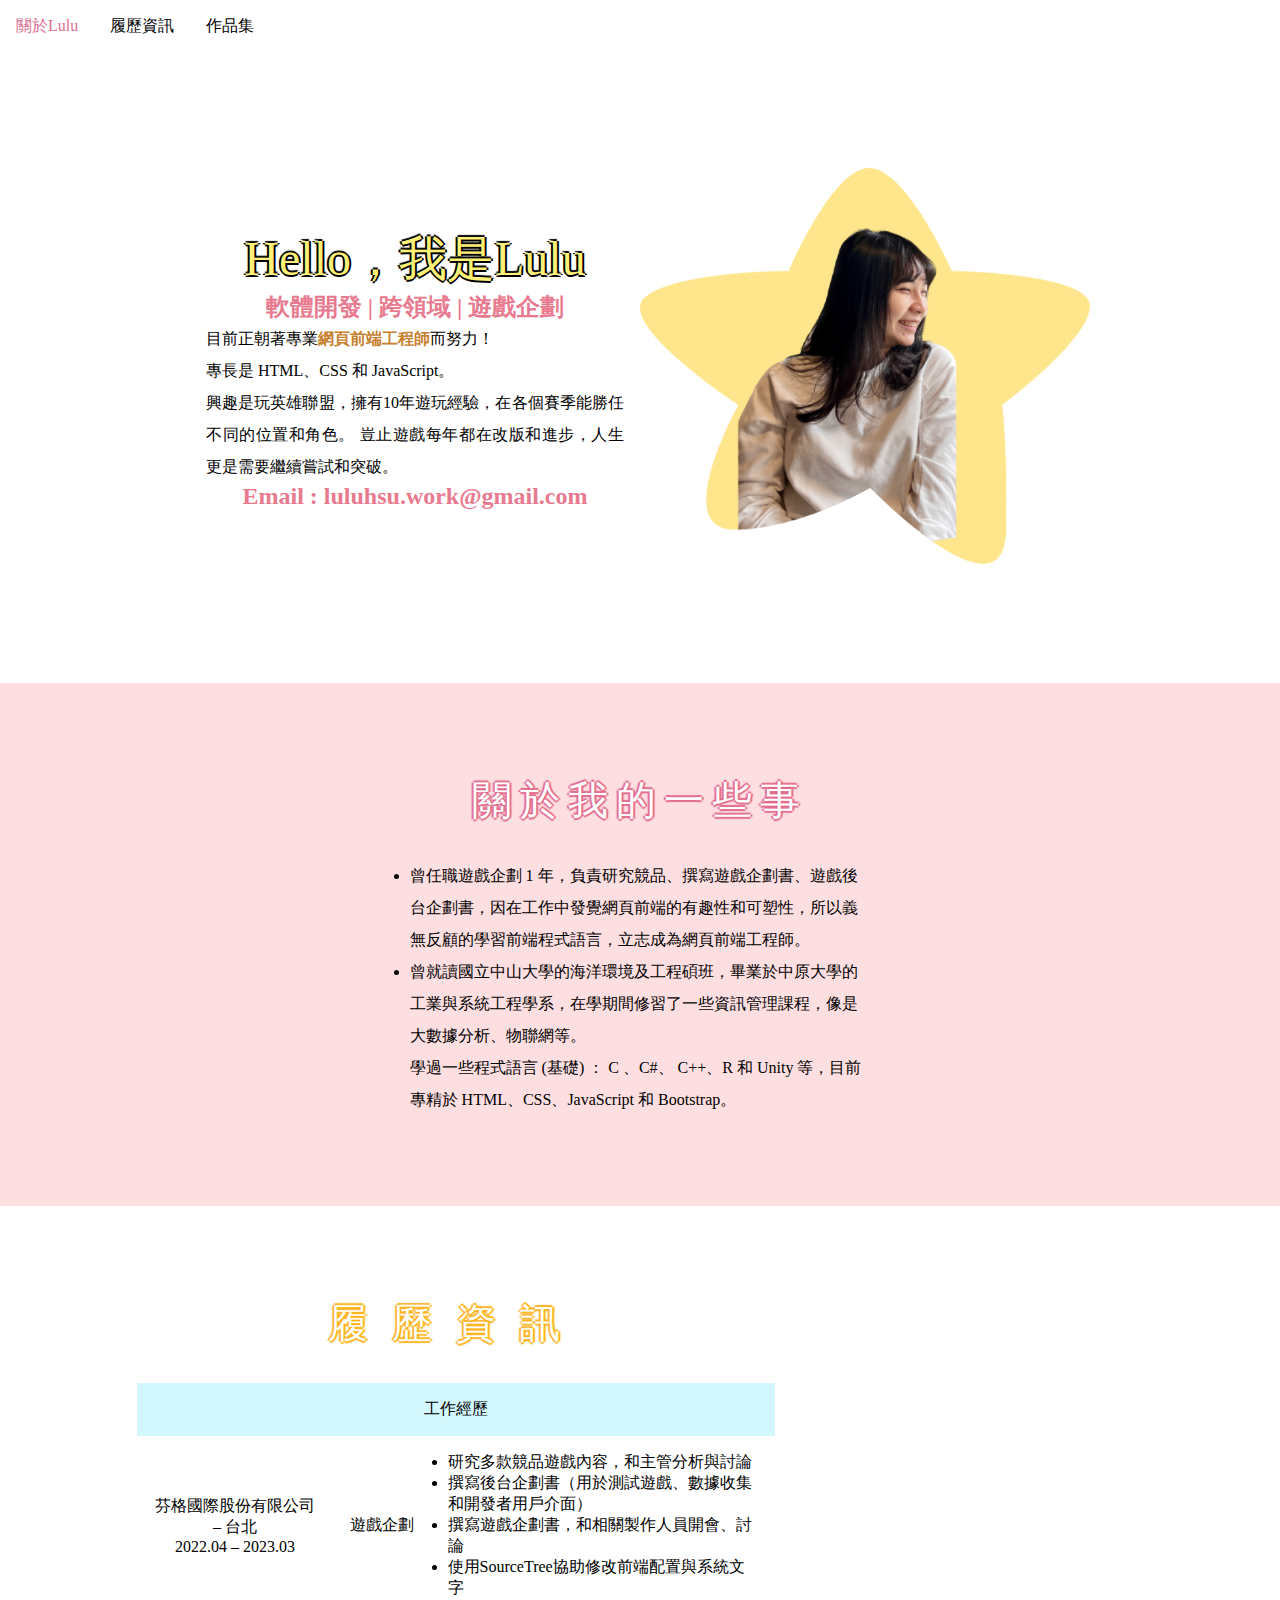
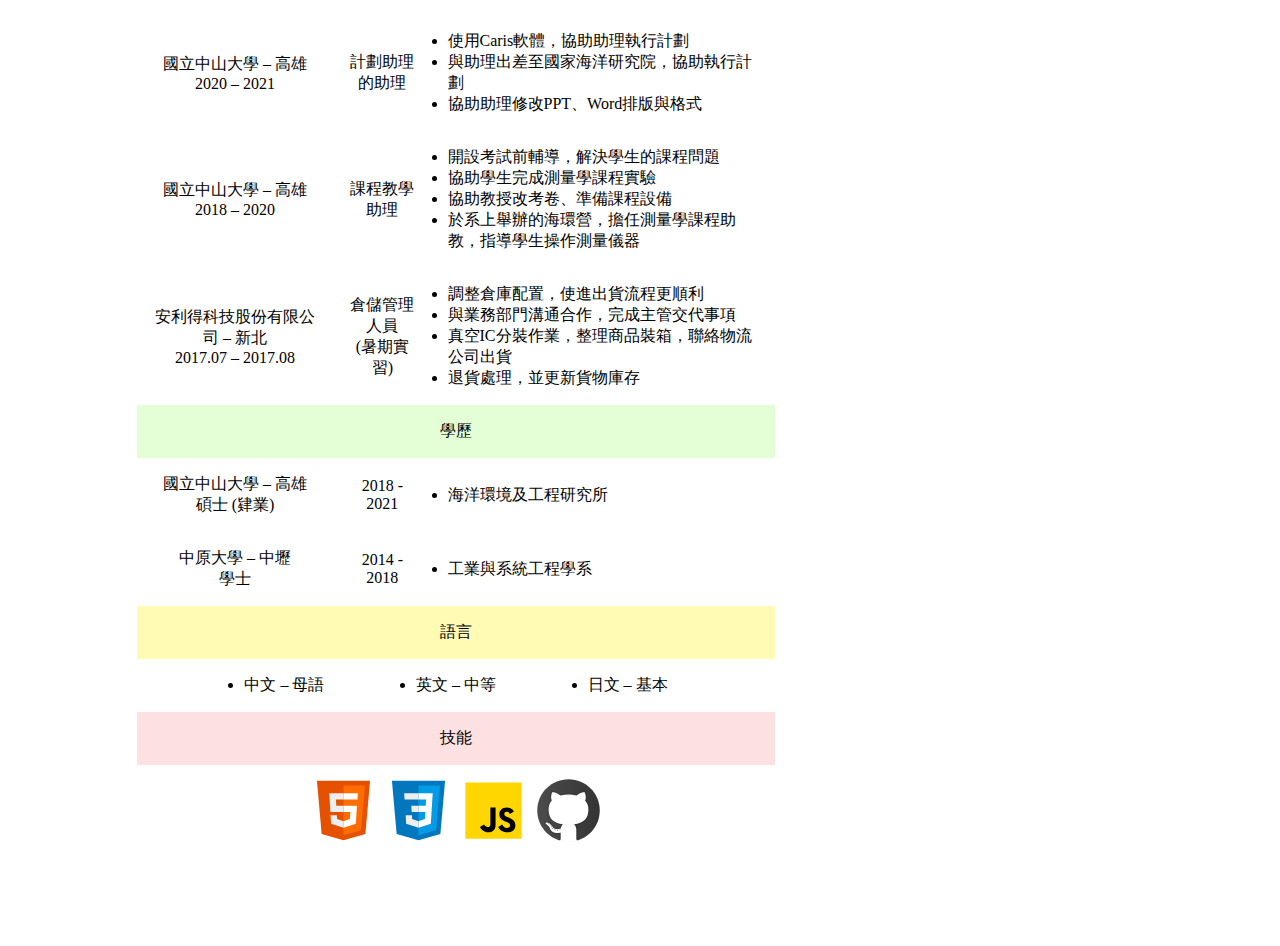
<file: index.html>
<!DOCTYPE html>
<html lang="zh-Hants">
  <head>
    <meta charset="UTF-8" />
    <meta name="viewport" content="width=device-width, initial-scale=1.0" />
    <link
      href="https://cdn.jsdelivr.net/npm/bootstrap@5.3.2/dist/css/bootstrap.min.css"
      rel="stylesheet"
      integrity="sha384-T3c6CoIi6uLrA9TneNEoa7RxnatzjcDSCmG1MXxSR1GAsXEV/Dwwykc2MPK8M2HN"
      crossorigin="anonymous"
    />
    <link rel="icon" href="./images/icons8-minecraft-sword-48.ico" />
    <link rel="stylesheet" href="./style.css" />
    <title>Lulu的個人網頁</title>
  </head>
  <body>
    <nav>
      <ul>
        <li><a class="links active" href="#">關於Lulu</a></li>
        <li>
          <a class="links" href="#go-resume">履歷資訊</a>
        </li>
        <li>
          <a class="links" href="./portfolio.html">作品集</a>
        </li>
      </ul>
    </nav>
    <main>
      <section class="main-area">
        <div class="info">
          <h1>Hello，我是Lulu</h1>
          <h2>軟體開發 | 跨領域 | 遊戲企劃</h2>
          <p>
            目前正朝著專業<b>網頁前端工程師</b>而努力！<br />專長是 HTML、CSS 和
            JavaScript。<br />
            興趣是玩英雄聯盟，擁有10年遊玩經驗，在各個賽季能勝任不同的位置和角色。
            豈止遊戲每年都在改版和進步，人生更是需要繼續嘗試和突破。
          </p>
          <h2>Email : luluhsu.work@gmail.com</h2>
        </div>
        <div class="img-area">
          <img src="./images/profile.png" alt="個人照片" />
        </div>
      </section>
      <section class="about-me">
        <div class="description">
          <h2>關於我的一些事</h2>
          <ul>
            <li>
              曾任職遊戲企劃 1
              年，負責研究競品、撰寫遊戲企劃書、遊戲後台企劃書，因在工作中發覺網頁前端的有趣性和可塑性，所以義無反顧的學習前端程式語言，立志成為網頁前端工程師。
            </li>
            <li>
              曾就讀國立中山大學的海洋環境及工程碩班，畢業於中原大學的工業與系統工程學系，在學期間修習了一些資訊管理課程，像是大數據分析、物聯網等。<br />學過一些程式語言
              (基礎) ： C 、C#、 C++、R 和 Unity 等，目前專精於
              HTML、CSS、JavaScript 和 Bootstrap。
            </li>
          </ul>
        </div>
      </section>
      <section class="resume" id="go-resume">
        <div class="table">
          <h2>履歷資訊</h2>
          <table>
            <tr class="work" style="background-color: #d2f7fd">
              <td class="title" colspan="3">工作經歷</td>
            </tr>
            <tr class="work">
              <td class="col-1">
                <p>芬格國際股份有限公司 – 台北</p>
                <p>2022.04 – 2023.03</p>
              </td>
              <td class="col-2">
                <p>遊戲企劃</p>
              </td>
              <td class="col-3">
                <ul>
                  <li>研究多款競品遊戲內容，和主管分析與討論</li>
                  <li>
                    撰寫後台企劃書（用於測試遊戲、數據收集和開發者用戶介面）
                  </li>
                  <li>撰寫遊戲企劃書，和相關製作人員開會、討論</li>
                  <li>使用SourceTree協助修改前端配置與系統文字</li>
                </ul>
              </td>
            </tr>
            <tr class="work">
              <td class="col-1">
                <p>國立中山大學 – 高雄</p>
                <p>2020 – 2021</p>
              </td>
              <td class="col-2">
                <p>計劃助理的助理</p>
              </td>
              <td class="col-3">
                <ul>
                  <li>使用Caris軟體，協助助理執行計劃</li>
                  <li>與助理出差至國家海洋研究院，協助執行計劃</li>
                  <li>協助助理修改PPT、Word排版與格式</li>
                </ul>
              </td>
            </tr>
            <tr class="work">
              <td class="col-1">
                <p>國立中山大學 – 高雄</p>
                <p>2018 – 2020</p>
              </td>
              <td class="col-2">
                <p>課程教學助理</p>
              </td>
              <td class="col-3">
                <ul>
                  <li>開設考試前輔導，解決學生的課程問題</li>
                  <li>協助學生完成測量學課程實驗</li>
                  <li>協助教授改考卷、準備課程設備</li>
                  <li>
                    於系上舉辦的海環營，擔任測量學課程助教，指導學生操作測量儀器
                  </li>
                </ul>
              </td>
            </tr>
            <tr class="work">
              <td class="col-1">
                <p>安利得科技股份有限公司 – 新北</p>
                <p>2017.07 – 2017.08</p>
              </td>
              <td class="col-2">
                <p>倉儲管理人員<br />(暑期實習)</p>
              </td>
              <td class="col-3">
                <ul>
                  <li>調整倉庫配置，使進出貨流程更順利</li>
                  <li>與業務部門溝通合作，完成主管交代事項</li>
                  <li>真空IC分裝作業，整理商品裝箱，聯絡物流公司出貨</li>
                  <li>退貨處理，並更新貨物庫存</li>
                </ul>
              </td>
            </tr>
            <tr class="education" style="background-color: #e4ffd5">
              <td class="title" colspan="3">學歷</td>
            </tr>
            <tr class="education">
              <td class="col-1">
                <p>國立中山大學 – 高雄</p>
                <p>碩士 (肄業)</p>
              </td>
              <td class="col-2">
                <p>2018 - 2021</p>
              </td>
              <td class="col-3">
                <ul>
                  <li>海洋環境及工程研究所</li>
                </ul>
              </td>
            </tr>
            <tr class="education">
              <td class="col-1">
                <p>中原大學 – 中壢</p>
                <p>學士</p>
              </td>
              <td class="col-2">
                <p>2014 - 2018</p>
              </td>
              <td class="col-3">
                <ul>
                  <li>工業與系統工程學系</li>
                </ul>
              </td>
            </tr>
            <tr class="language" style="background-color: #fffab4">
              <td class="title" colspan="3">語言</td>
            </tr>
            <tr class="language">
              <td colspan="3">
                <ul>
                  <li>中文 – 母語</li>
                  <li>英文 – 中等</li>
                  <li>日文 – 基本</li>
                </ul>
              </td>
            </tr>
            <tr class="skills" style="background-color: #fde0e2">
              <td class="title" colspan="3">技能</td>
            </tr>
          </table>
          <div class="logo">
            <img src="./images/HTML.2b293fb4.svg" alt="HTML" />
            <img src="./images/CSS.d845b4b6.svg" alt="CSS" />
            <img src="./images/JS.4fa71819.svg" alt="JS" />
            <img src="./images/GITHUB.2d226830.svg" alt="Github" />
          </div>
        </div>
      </section>
    </main>
    <script src="./app.js"></script>
  </body>
</html>
</file>
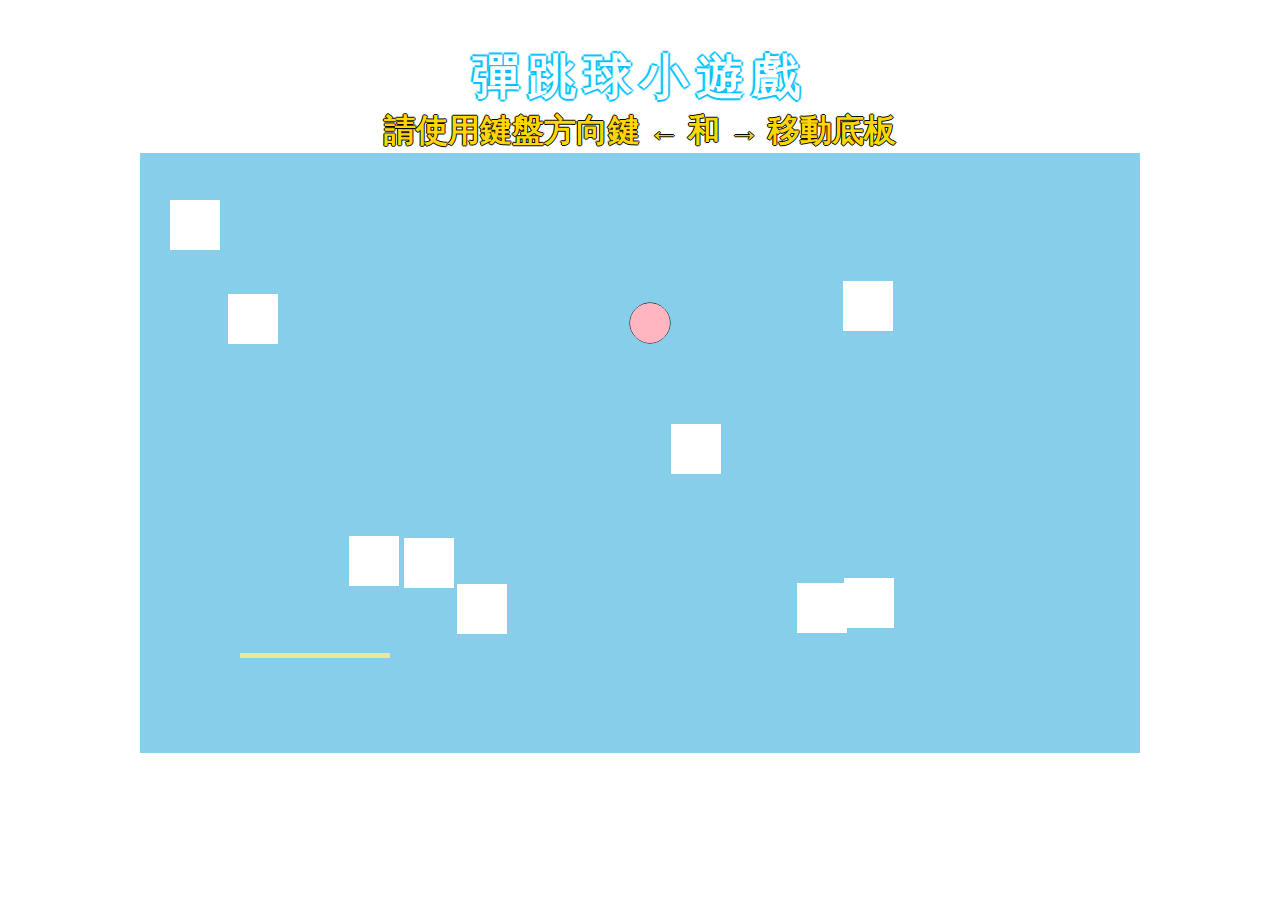
<file: ballgame/index.html>
<!DOCTYPE html>
<html lang="en">
  <head>
    <meta charset="UTF-8" />
    <meta name="viewport" content="width=device-width, initial-scale=1.0" />
    <link rel="stylesheet" href="./style.css" />
    <title>彈跳球遊戲</title>
  </head>
  <body>
    <div class="main">
      <div class="text">
        <h2>彈跳球小遊戲</h2>
        <p>請使用鍵盤方向鍵 ← 和 → 移動底板</p>
      </div>
      <canvas id="myCanvas" width="1000px" height="600px"></canvas>
    </div>
    <script src="./app.js"></script>
  </body>
</html>
</file>
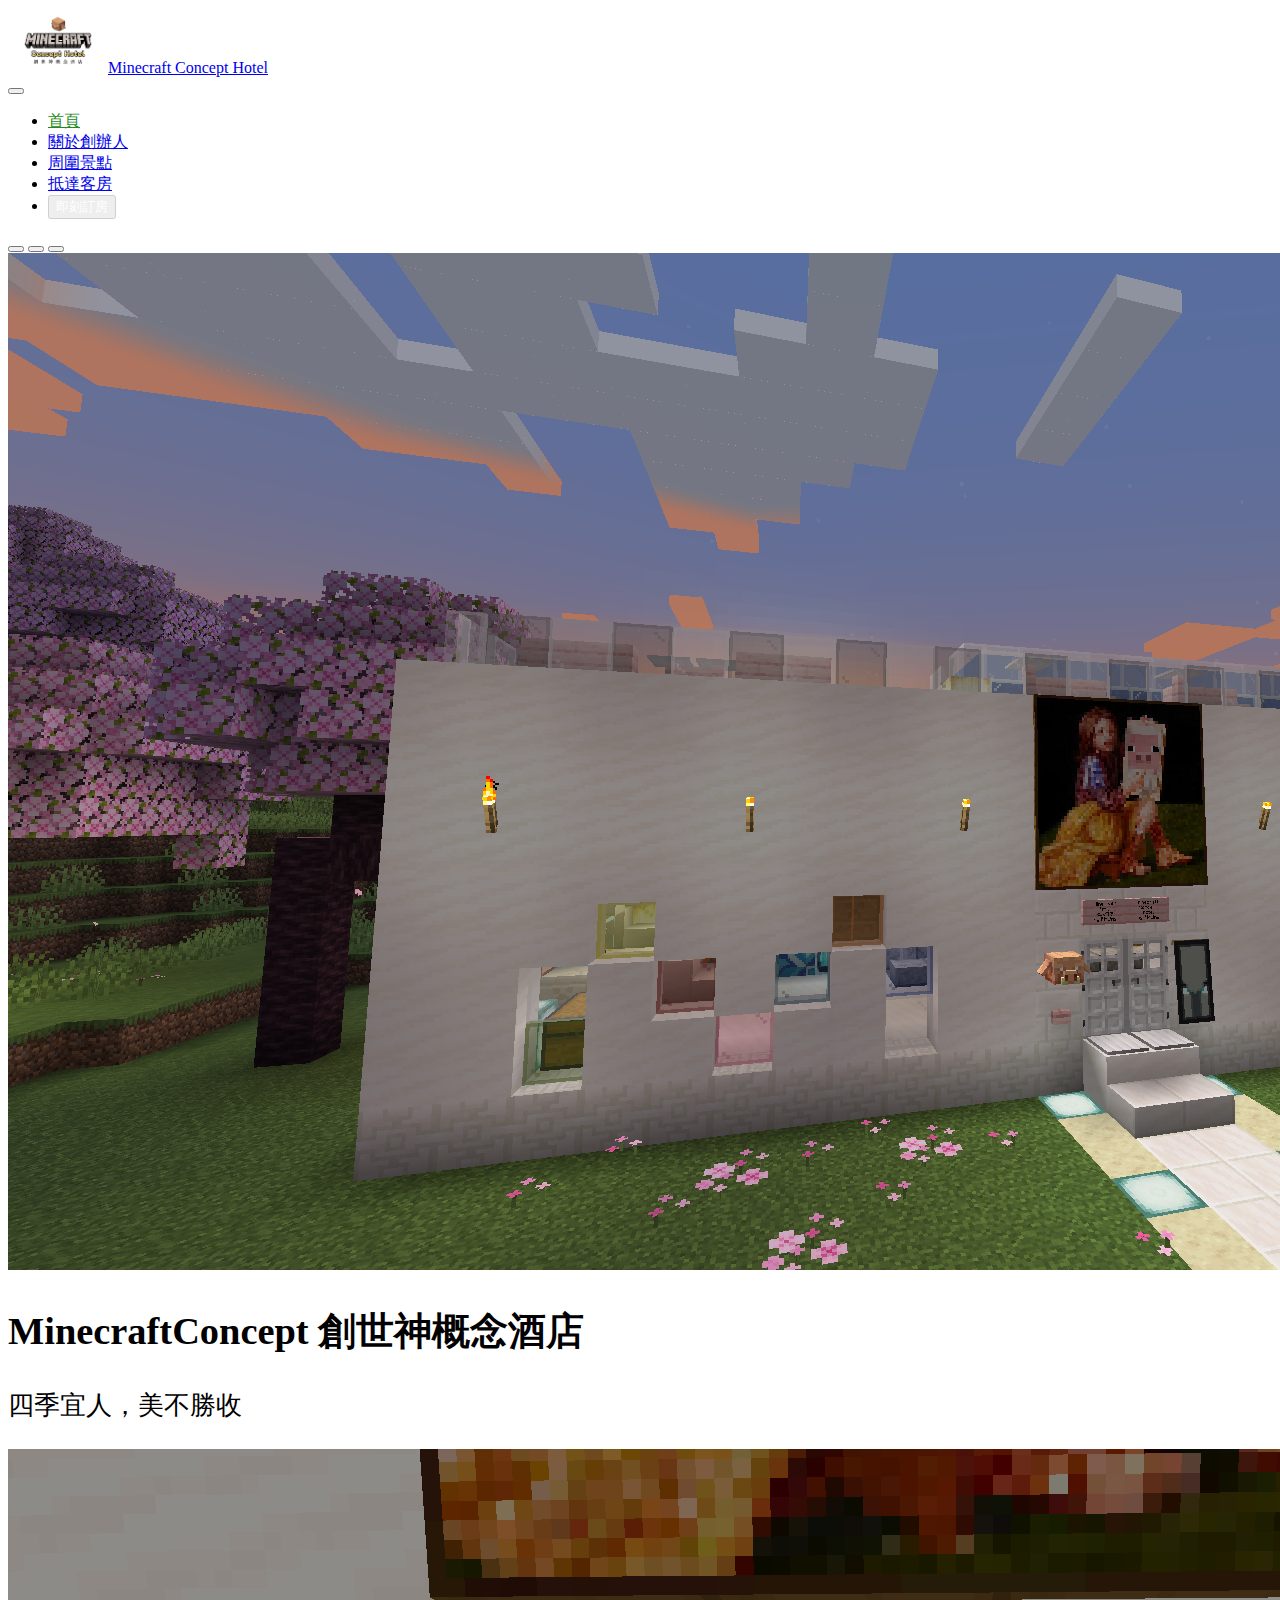
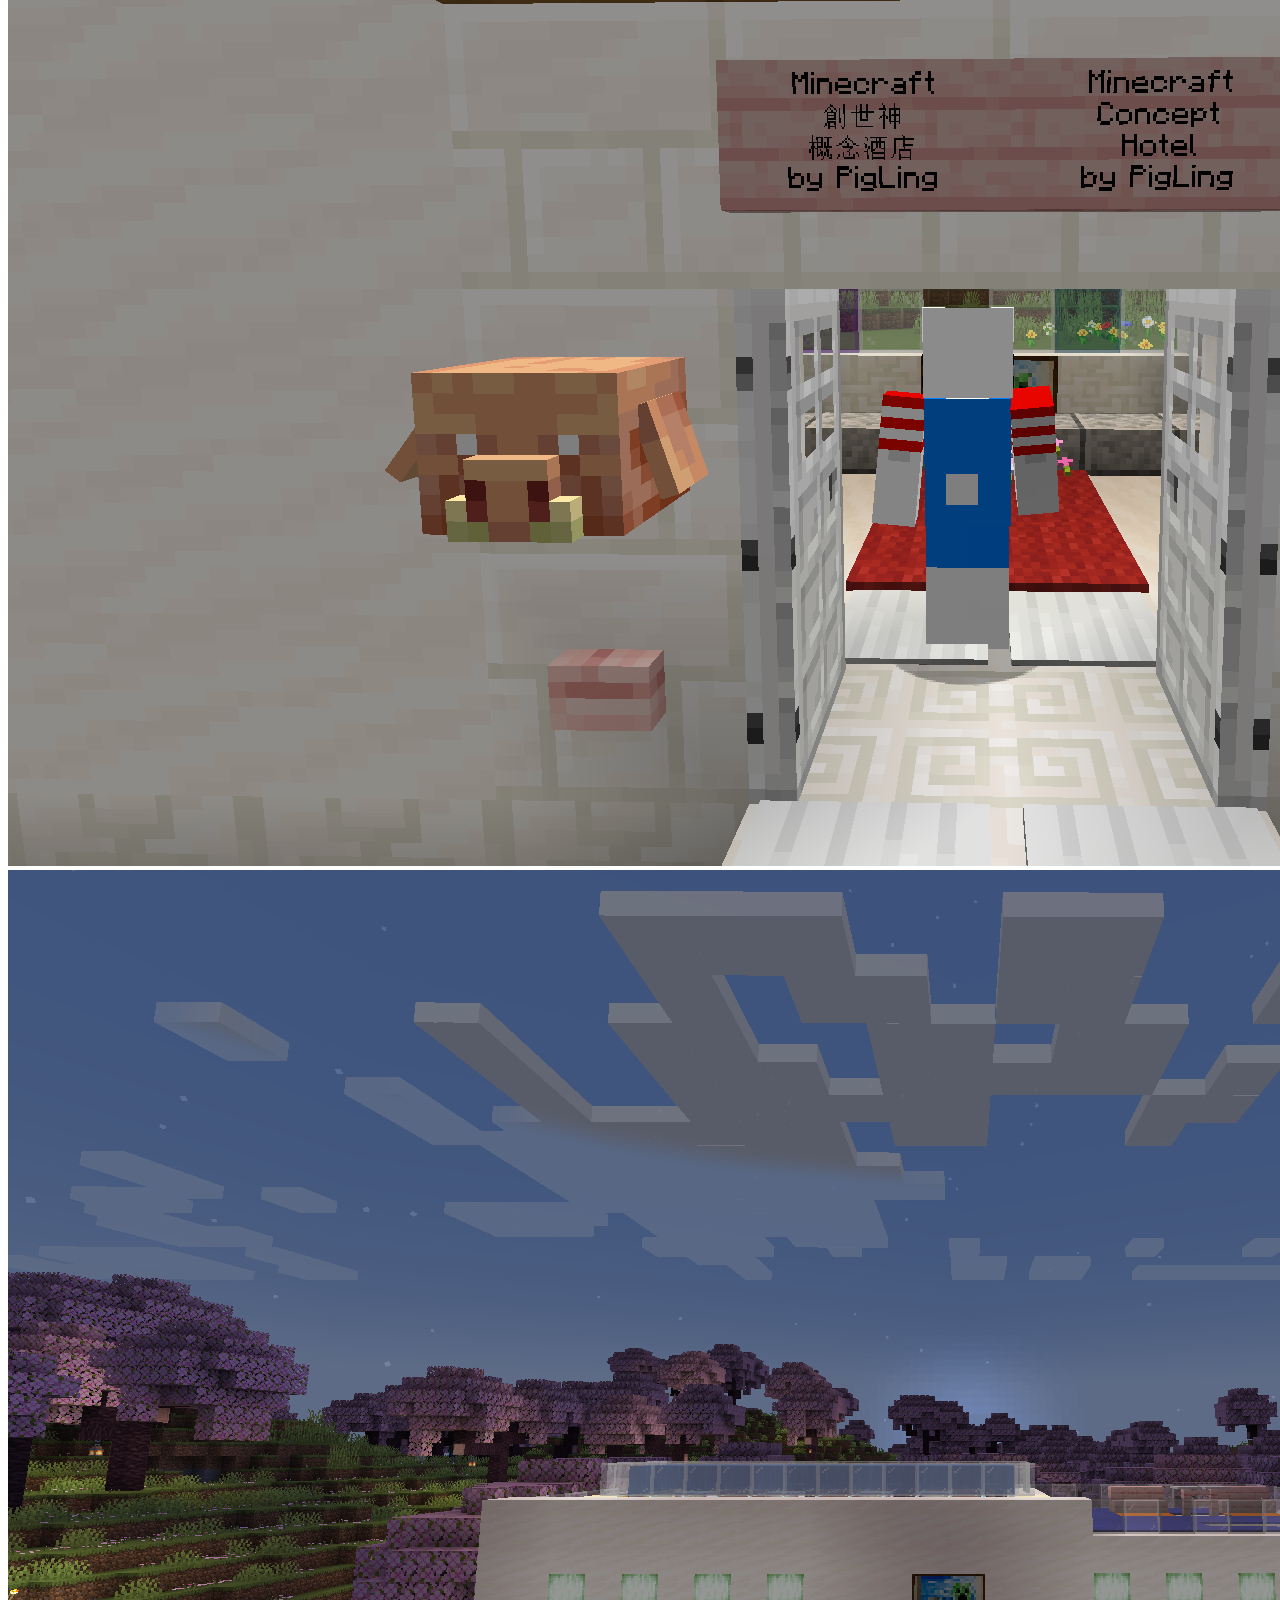
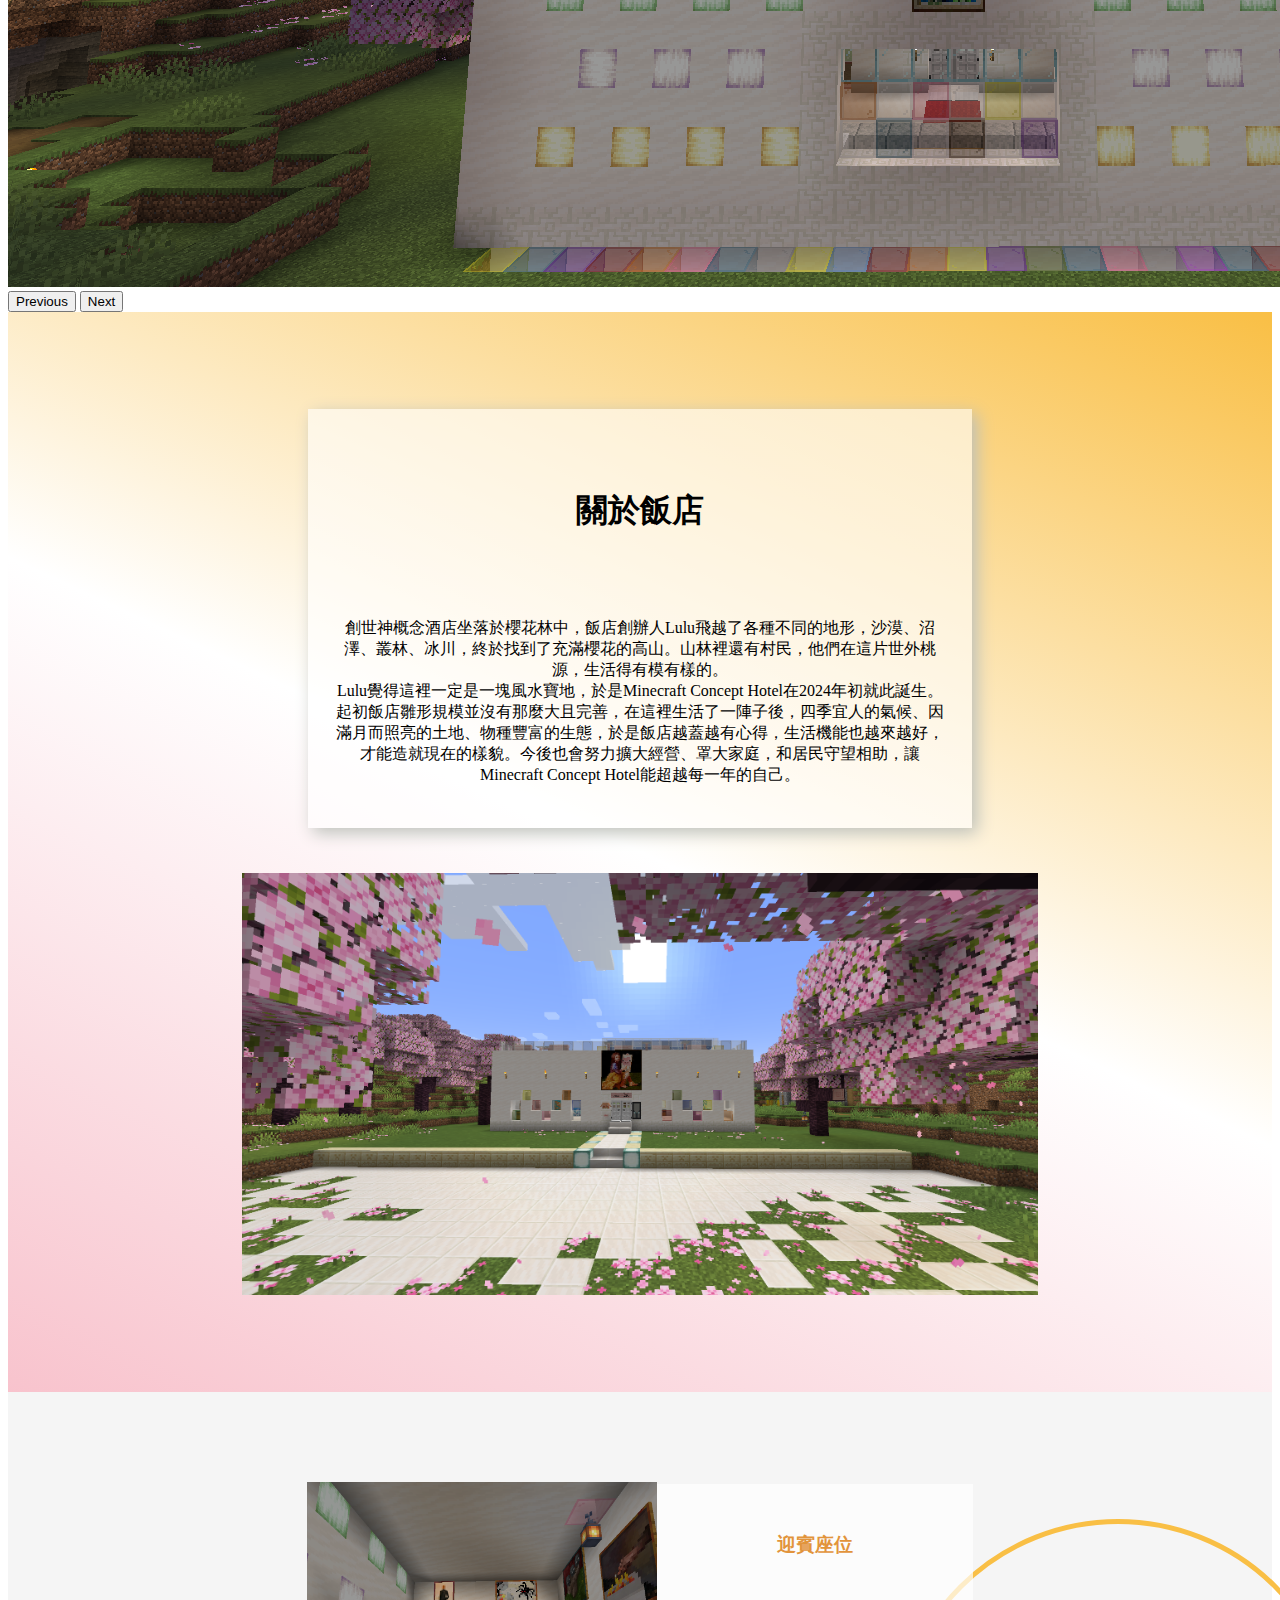
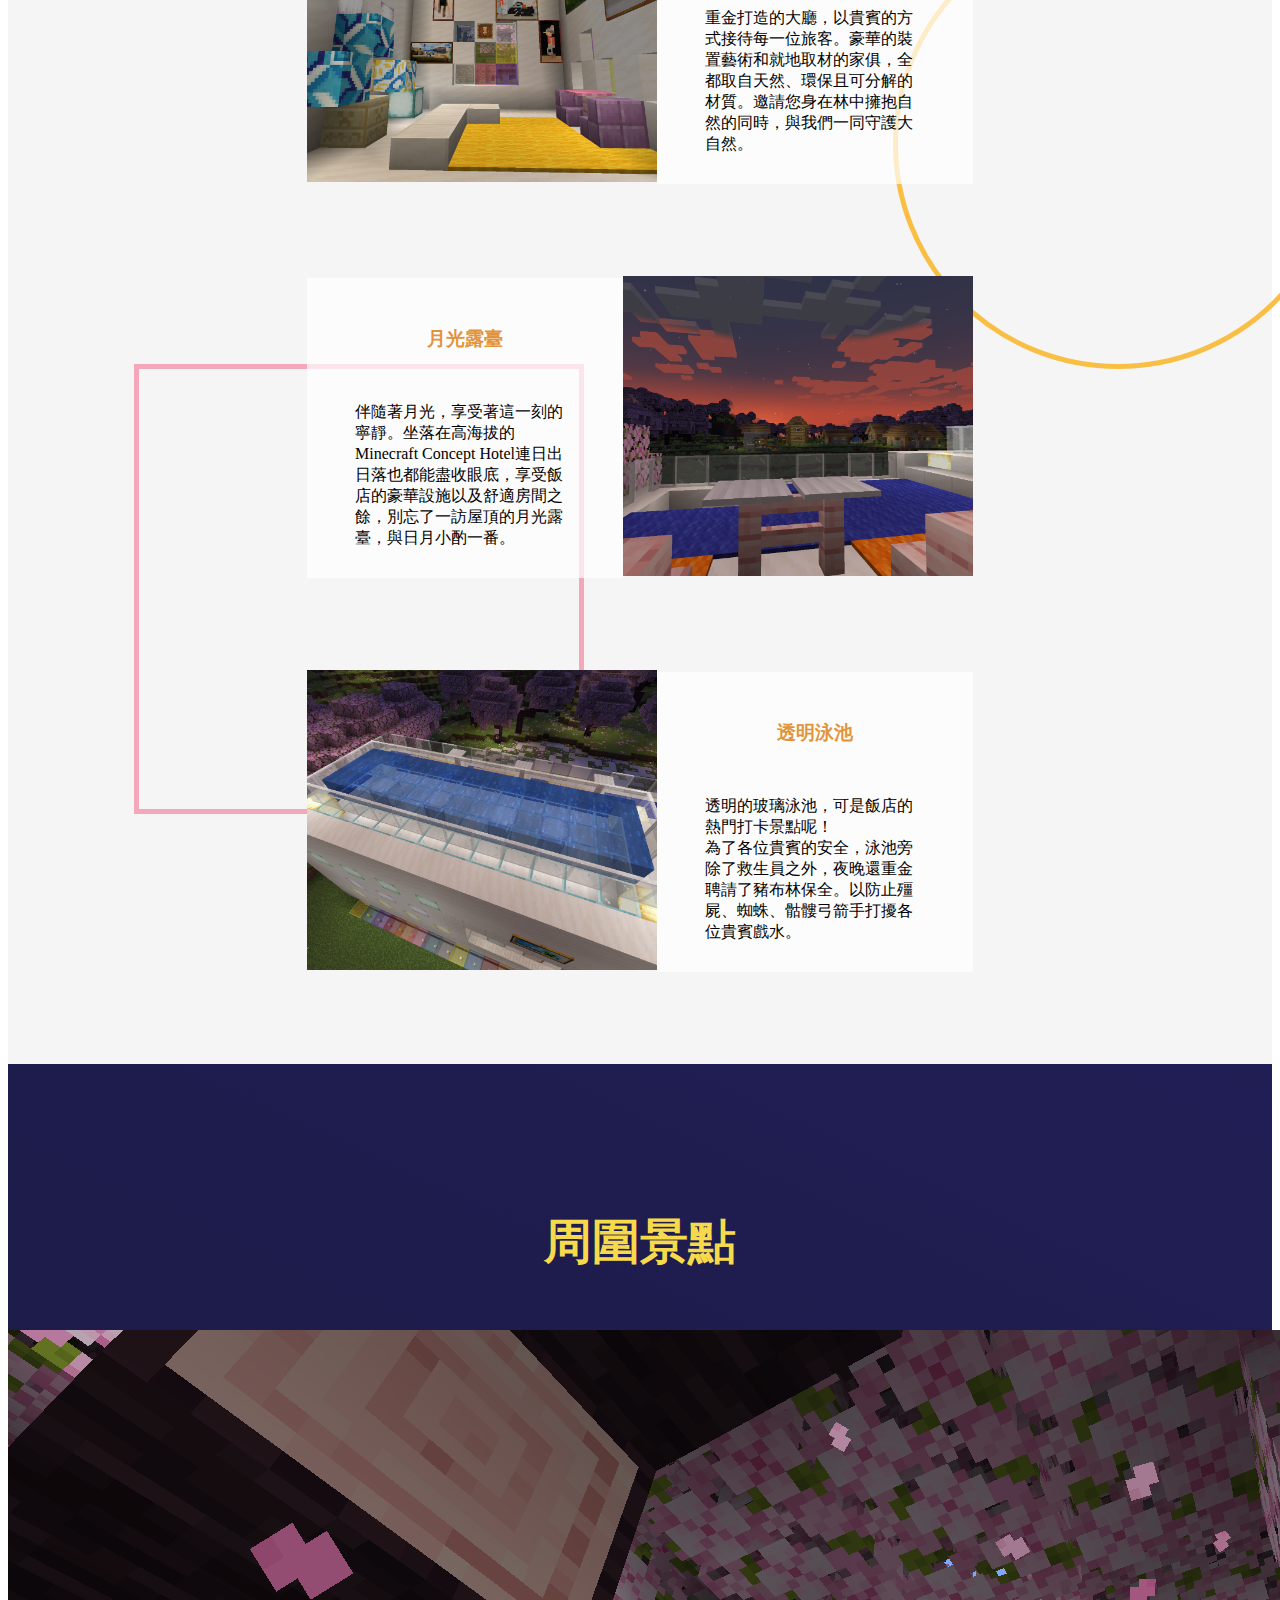
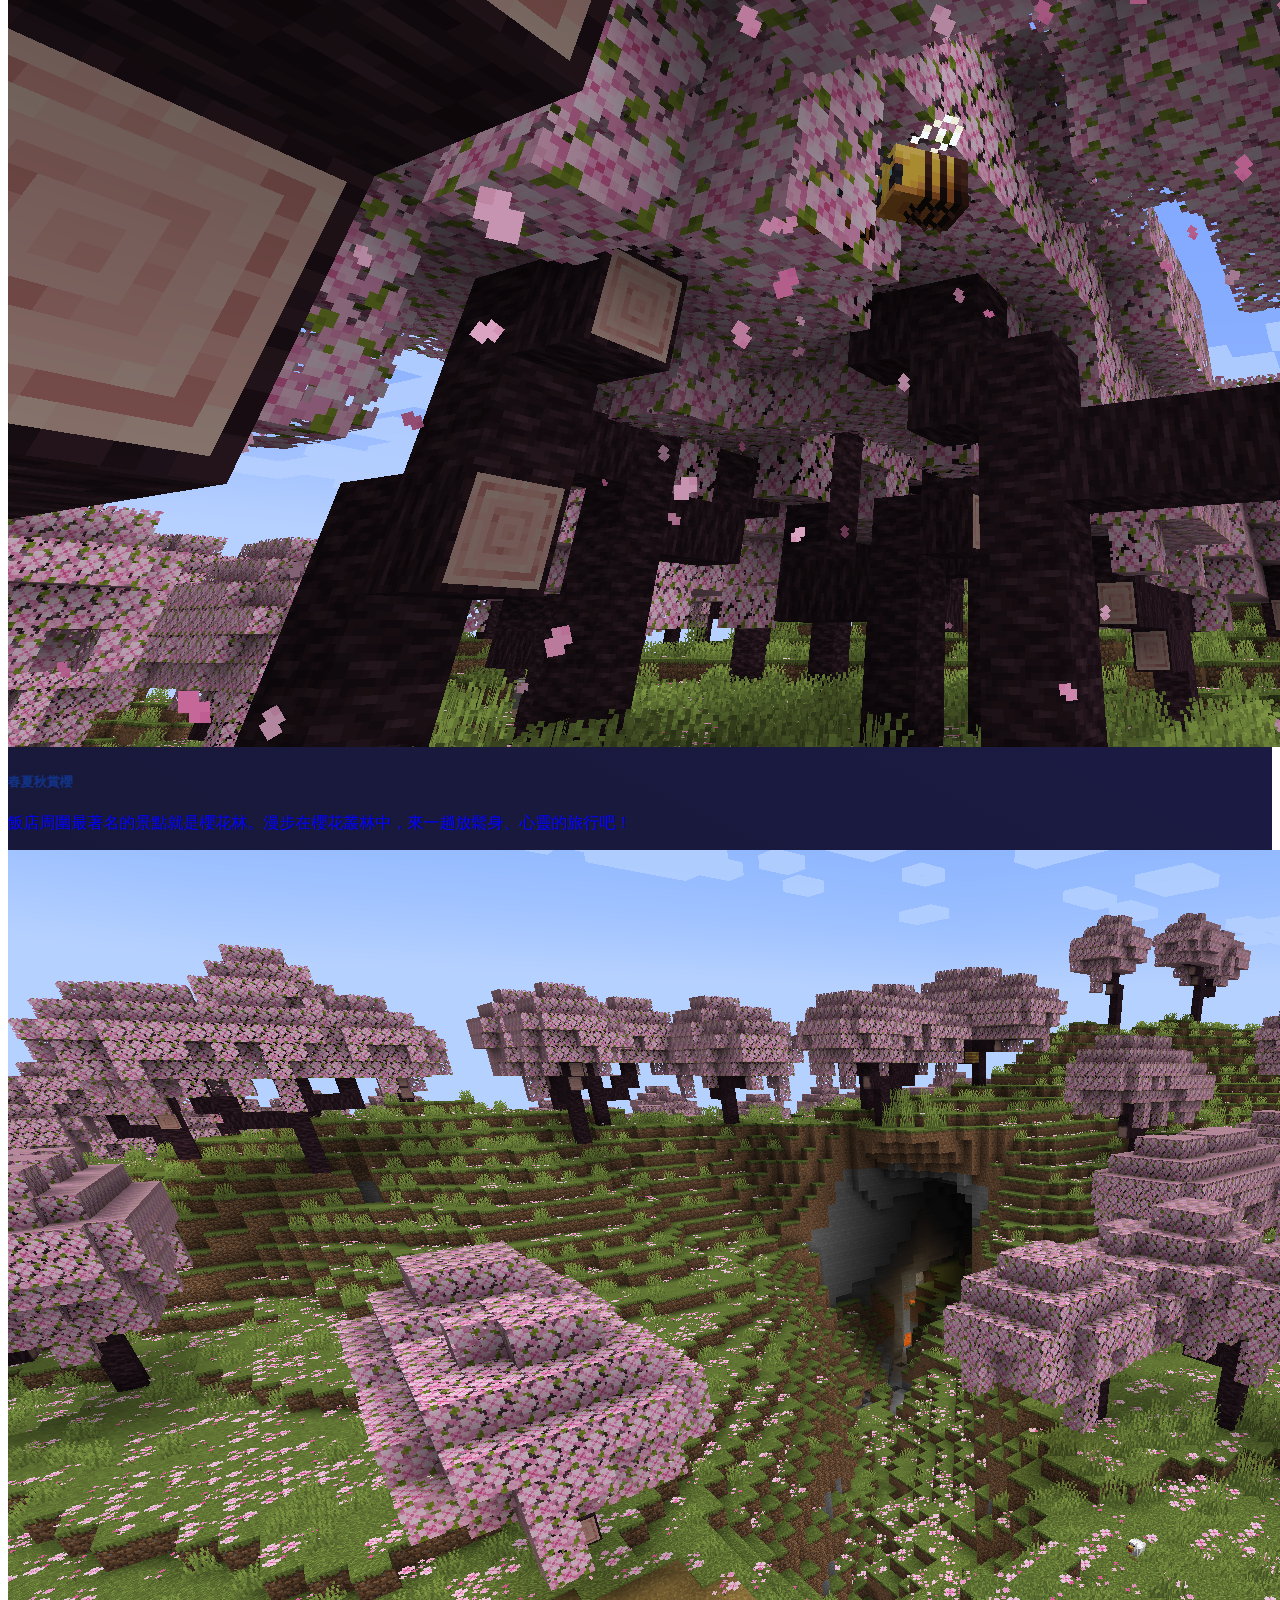
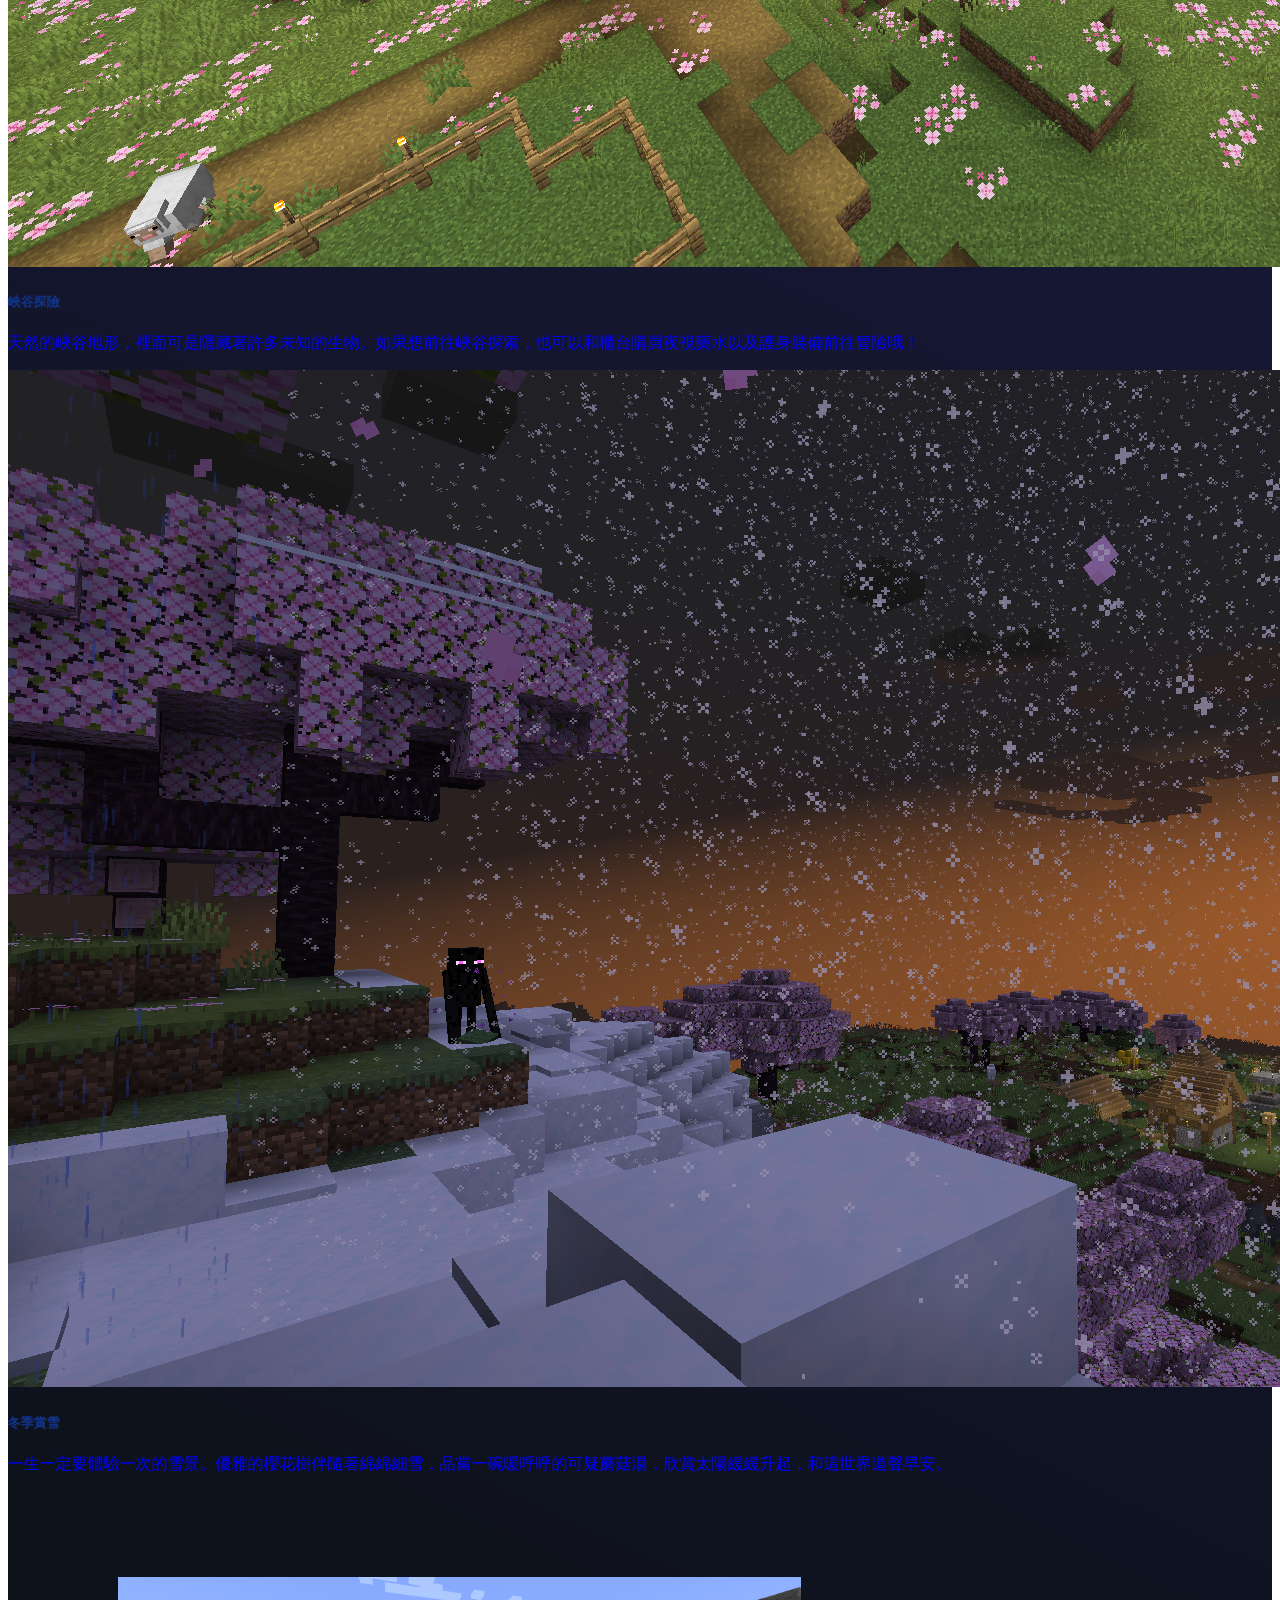
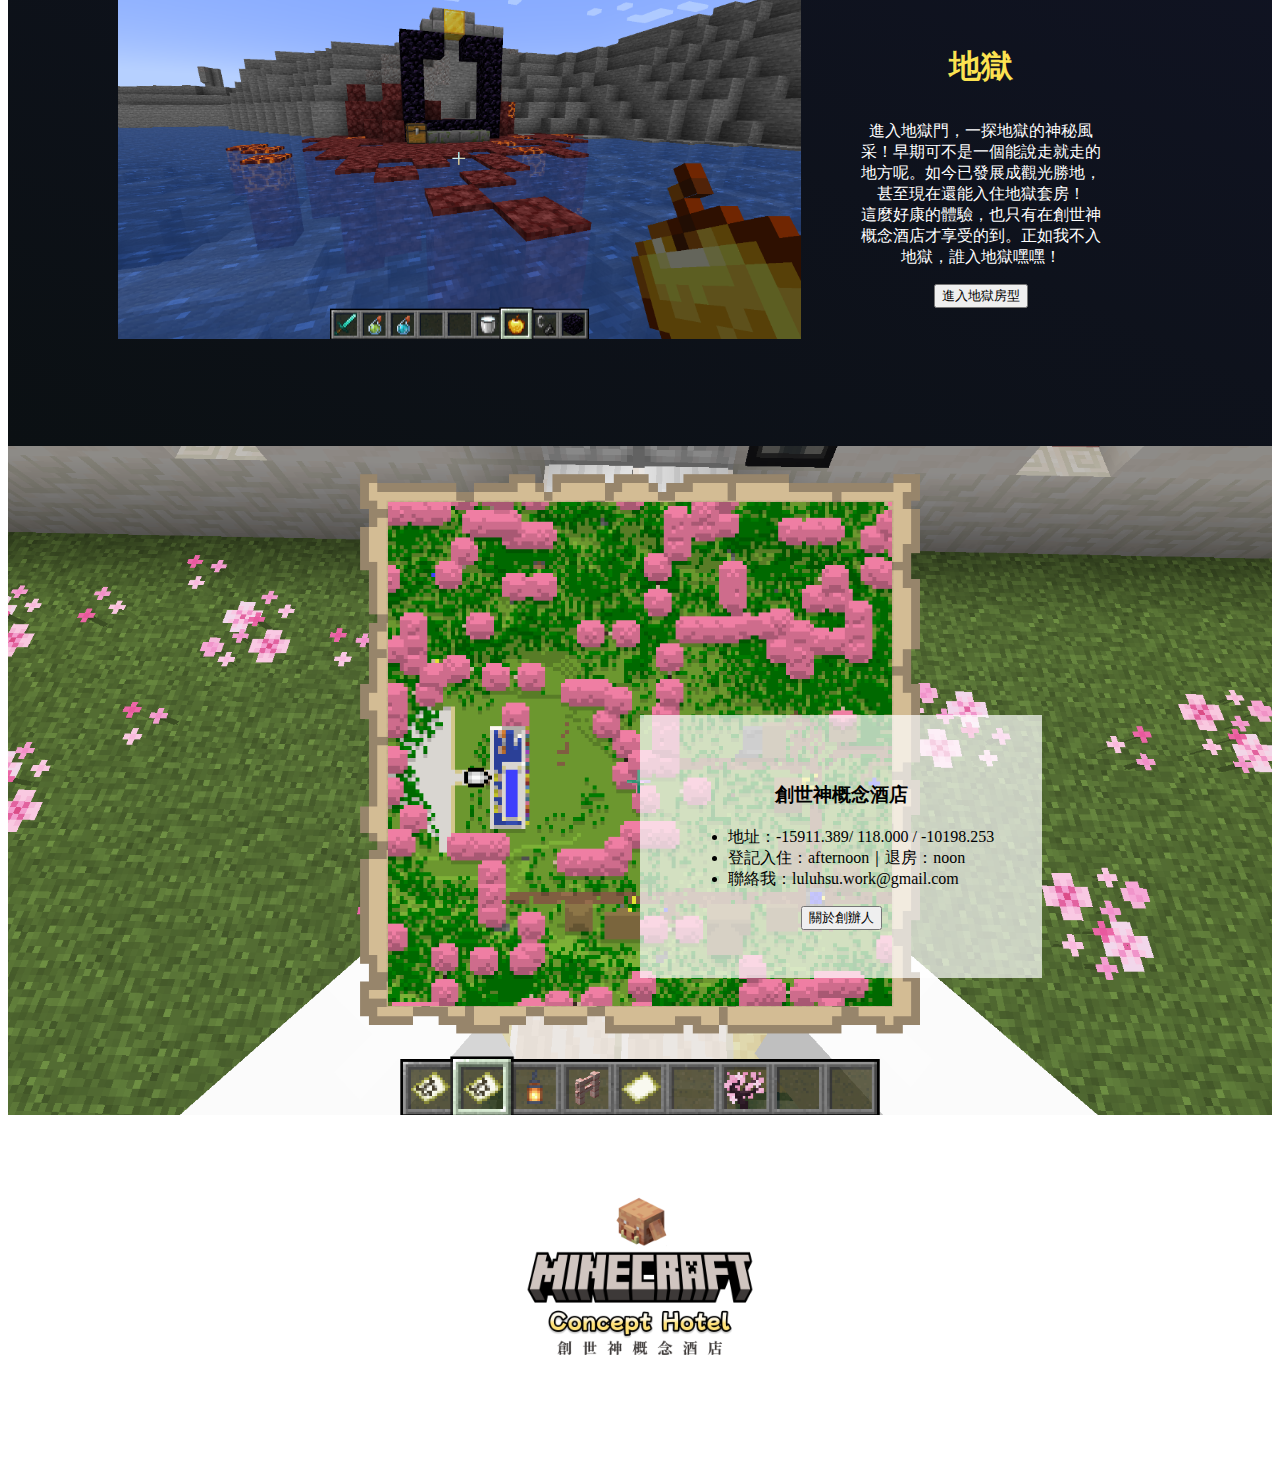
<file: hotel/index.html>
<!DOCTYPE html>
<html lang="zh-Hants">
  <head>
    <meta charset="UTF-8" />
    <meta name="viewport" content="width=device-width, initial-scale=1.0" />
    <title>MinecraftConceptHotel</title>
    <link
      href="https://cdn.jsdelivr.net/npm/bootstrap@5.3.2/dist/css/bootstrap.min.css"
      rel="stylesheet"
      integrity="sha384-T3c6CoIi6uLrA9TneNEoa7RxnatzjcDSCmG1MXxSR1GAsXEV/Dwwykc2MPK8M2HN"
      crossorigin="anonymous"
    />
    <link
      rel="stylesheet"
      href="https://cdnjs.cloudflare.com/ajax/libs/font-awesome/6.5.1/css/all.min.css"
      integrity="sha512-DTOQO9RWCH3ppGqcWaEA1BIZOC6xxalwEsw9c2QQeAIftl+Vegovlnee1c9QX4TctnWMn13TZye+giMm8e2LwA=="
      crossorigin="anonymous"
      referrerpolicy="no-referrer"
    />
    <link rel="stylesheet" href="./style.css" />
    <link rel="icon" href="./images/icons8-minecraft-pig-48.ico" />
  </head>
  <body>
    <!-- 導覽列 -->
    <header class="sticky-top">
      <nav
        class="navbar nav-underline navbar-expand-xl bg-body-tertiary shadow-sm"
      >
        <div class="container-fluid">
          <div class="logo mx-5" style="width: 50%">
            <a class="navbar-brand" href="#"
              ><img
                src="./images/HotelLogo_transparent.png"
                alt="LOGO"
                width="100"
                class="d-inline-block align-text-center me-2"
              />Minecraft Concept Hotel</a
            >
          </div>
          <button
            class="navbar-toggler"
            type="button"
            data-bs-toggle="collapse"
            data-bs-target="#navbarNav"
            aria-controls="navbarNav"
            aria-expanded="false"
            aria-label="Toggle navigation"
          >
            <span class="navbar-toggler-icon"></span>
          </button>
          <div
            class="collapse navbar-collapse mx-2 justify-content-end"
            id="navbarNav"
            style="width: 40%"
          >
            <ul
              class="navbar-nav align-items-center justify-content-evenly"
              style="width: 100%"
            >
              <li class="nav-item">
                <a class="nav-link active" href="#">首頁</a>
              </li>
              <li class="nav-item">
                <a class="nav-link" href="./about.html">關於創辦人</a>
              </li>
              <li class="nav-item">
                <a class="nav-link" href="./view.html">周圍景點</a>
              </li>
              <li class="nav-item">
                <a class="nav-link" href="./room.html">抵達客房</a>
              </li>
              <li class="nav-item" title="還不能訂房">
                <button type="button" class="btn btn-success" disabled>
                  <a class="nav-link disabled" aria-disabled="true">即刻訂房</a>
                </button>
              </li>
            </ul>
          </div>
        </div>
      </nav>
    </header>
    <!-- 主頁照 -->
    <main>
      <!-- 首圖 -->
      <section class="hotelSlide">
        <div
          id="carouselExampleCaptions"
          class="carousel slide m-auto"
          style="width: 100%"
        >
          <!-- 底部切換按鈕 -->
          <div class="carousel-indicators">
            <button
              type="button"
              data-bs-target="#carouselExampleCaptions"
              data-bs-slide-to="0"
              class="active"
              aria-current="true"
              aria-label="Slide 1"
            ></button>
            <button
              type="button"
              data-bs-target="#carouselExampleCaptions"
              data-bs-slide-to="1"
              aria-label="Slide 2"
            ></button>
            <button
              type="button"
              data-bs-target="#carouselExampleCaptions"
              data-bs-slide-to="2"
              aria-label="Slide 3"
            ></button>
          </div>
          <!-- 照片區 -->
          <div class="carousel-inner">
            <div class="carousel-item active">
              <img
                src="./images/Hotel-p1.png"
                class="d-block w-100"
                alt="..."
              />
              <div class="carousel-caption d-none d-md-block">
                <h2>MinecraftConcept 創世神概念酒店</h2>
                <p>四季宜人，美不勝收</p>
              </div>
            </div>
            <div class="carousel-item">
              <img
                src="./images/Hotel-p2.png"
                class="d-block w-100"
                alt="飯店正面"
              />
              <div class="carousel-caption d-none d-md-block"></div>
            </div>
            <div class="carousel-item">
              <img
                src="./images/Hotel-p3.png"
                class="d-block w-100"
                alt="..."
              />
              <div class="carousel-caption d-none d-md-block"></div>
            </div>
          </div>

          <!-- 左右選項 -->
          <button
            class="carousel-control-prev"
            type="button"
            data-bs-target="#carouselExampleCaptions"
            data-bs-slide="prev"
          >
            <span class="carousel-control-prev-icon" aria-hidden="true"></span>
            <span class="visually-hidden">Previous</span>
          </button>
          <button
            class="carousel-control-next"
            type="button"
            data-bs-target="#carouselExampleCaptions"
            data-bs-slide="next"
          >
            <span class="carousel-control-next-icon" aria-hidden="true"></span>
            <span class="visually-hidden">Next</span>
          </button>
        </div>
      </section>
      <!-- 關於飯店 -->
      <section class="hotelAbout">
        <div class="hotelAboutDescript">
          <div class="hoteltxt">
            <h5 class="card-title">關於飯店</h5>
            <p class="card-text">
              創世神概念酒店坐落於櫻花林中，飯店創辦人Lulu飛越了各種不同的地形，沙漠、沼澤、叢林、冰川，終於找到了充滿櫻花的高山。山林裡還有村民，他們在這片世外桃源，生活得有模有樣的。<br />Lulu覺得這裡一定是一塊風水寶地，於是Minecraft
              Concept Hotel在2024年初就此誕生。<br />起初飯店雛形規模並沒有那麼大且完善，在這裡生活了一陣子後，四季宜人的氣候、因滿月而照亮的土地、物種豐富的生態，於是飯店越蓋越有心得，生活機能也越來越好，才能造就現在的樣貌。今後也會努力擴大經營、罩大家庭，和居民守望相助，讓Minecraft
              Concept Hotel能超越每一年的自己。
            </p>
          </div>
          <div class="hotelAboutPic">
            <img
              src="./images/Hotel-About-p1.png"
              class="card-img-bottom"
              alt="..."
            />
          </div>
        </div>
      </section>
      <!-- 關於設施 -->
      <section class="hotelAmenities">
        <div class="amenities">
          <div class="amenity-emptyBox-Rec"></div>
          <div class="amenity-emptyBox-circle"></div>
          <div class="amenity-1">
            <div class="amenity-1-pic">
              <img src="./images/Hotel-Amenity-p1.png" alt="" />
            </div>
            <div class="amenity-1-txt">
              <h3>迎賓座位</h3>
              <p>
                重金打造的大廳，以貴賓的方式接待每一位旅客。豪華的裝置藝術和就地取材的家俱，全都取自天然、環保且可分解的材質。邀請您身在林中擁抱自然的同時，與我們一同守護大自然。
              </p>
            </div>
          </div>
          <div class="amenity-2">
            <div class="amenity-2-txt">
              <h3>月光露臺</h3>
              <p>
                伴隨著月光，享受著這一刻的寧靜。坐落在高海拔的Minecraft Concept
                Hotel連日出日落也都能盡收眼底，享受飯店的豪華設施以及舒適房間之餘，別忘了一訪屋頂的月光露臺，與日月小酌一番。
              </p>
            </div>
            <div class="amenity-2-pic">
              <img src="./images/Hotel-Amenity-p2.png" alt="" />
            </div>
          </div>
          <div class="amenity-3">
            <div class="amenity-3-pic">
              <img src="./images/Hotel-Amenity-p3.png" alt="" />
            </div>
            <div class="amenity-3-txt">
              <h3>透明泳池</h3>
              <p>
                透明的玻璃泳池，可是飯店的熱門打卡景點呢！<br />為了各位貴賓的安全，泳池旁除了救生員之外，夜晚還重金聘請了豬布林保全。以防止殭屍、蜘蛛、骷髏弓箭手打擾各位貴賓戲水。
              </p>
            </div>
          </div>
        </div>
      </section>
      <!-- 關於景點 -->
      <section class="hotelView">
        <h2>周圍景點</h2>
        <div class="view-part1">
          <div
            class="row row-cols-1 row-cols-xl-3 g-4 m-auto"
            style="width: 80%"
          >
            <div class="col">
              <a href="./view.html">
                <div class="card h-100">
                  <img
                    src="./images/Hotel-View-p1.png"
                    class="card-img-top"
                    alt="..."
                  />
                  <div class="card-body">
                    <h5 class="card-title">春夏秋賞櫻</h5>
                    <p class="card-text">
                      飯店周圍最著名的景點就是櫻花林。漫步在櫻花叢林中，來一趟放鬆身、心靈的旅行吧！
                    </p>
                  </div>
                </div>
              </a>
            </div>
            <div class="col">
              <a href="./view.html">
                <div class="card h-100">
                  <img
                    src="./images/Hotel-View-p2.png"
                    class="card-img-top"
                    alt="..."
                  />
                  <div class="card-body">
                    <h5 class="card-title">峽谷探險</h5>
                    <p class="card-text">
                      天然的峽谷地形，裡面可是隱藏著許多未知的生物。如果想前往峽谷探索，也可以和櫃台購買夜視藥水以及護身裝備前往冒險哦！
                    </p>
                  </div>
                </div>
              </a>
            </div>
            <div class="col">
              <a href="./view.html">
                <div class="card h-100">
                  <img
                    src="./images/Hotel-View-p3.png"
                    class="card-img-top"
                    alt="..."
                  />
                  <div class="card-body">
                    <h5 class="card-title">冬季賞雪</h5>
                    <p class="card-text">
                      一生一定要體驗一次的雪景。優雅的櫻花樹伴隨著綿綿細雪，品嘗一碗暖呼呼的可疑蘑菇湯，欣賞太陽緩緩升起，和這世界道聲早安。
                    </p>
                  </div>
                </div>
              </a>
            </div>
          </div>
        </div>
        <div class="view-part2">
          <div class="view-part2-pic">
            <img src="./images/Hotel-View-p4.png" alt="" />
          </div>
          <div class="view-Part2-txt">
            <h3>地獄</h3>
            <p>
              進入地獄門，一探地獄的神秘風采！早期可不是一個能說走就走的地方呢。如今已發展成觀光勝地，甚至現在還能入住地獄套房！<br />這麼好康的體驗，也只有在創世神概念酒店才享受的到。正如我不入地獄，誰入地獄嘿嘿！
            </p>
            <a href="./room.html">
              <button type="button" class="btn btn-outline-warning">
                進入地獄房型
              </button>
            </a>
          </div>
        </div>
      </section>
      <!-- map -->
      <section class="hotelMap">
        <div class="map">
          <div class="map-pic">
            <img src="./images/Hotel-Map-p1.png" alt="" />
          </div>
          <div class="map-txt">
            <h3>創世神概念酒店</h3>
            <ul>
              <li>地址：-15911.389/ 118.000 / -10198.253</li>
              <li>登記入住：afternoon｜退房：noon</li>
              <li>聯絡我：luluhsu.work@gmail.com</li>
            </ul>
            <a href="./about.html"
              ><button type="button" class="btn btn-outline-secondary">
                關於創辦人
              </button></a
            >
          </div>
        </div>
      </section>
    </main>

    <footer>
      <section class="logo">
        <img src="./images/HotelLogo_transparent.png" alt="logo" />
      </section>
      <section class="links">
        <a href="https://www.linkedin.com/in/lulu-hsu-884168227/"
          ><i class="fa-brands fa-linkedin fa-2xl"></i
        ></a>
        <a href="#"
          ><i class="fa-brands fa-github fa-2xl" style="color: #000000"></i
        ></a>
      </section>
    </footer>
    <!-- cdn js  -->
    <script
      src="https://cdn.jsdelivr.net/npm/bootstrap@5.3.2/dist/js/bootstrap.bundle.min.js"
      integrity="sha384-C6RzsynM9kWDrMNeT87bh95OGNyZPhcTNXj1NW7RuBCsyN/o0jlpcV8Qyq46cDfL"
      crossorigin="anonymous"
    ></script>
  </body>
</html>
</file>
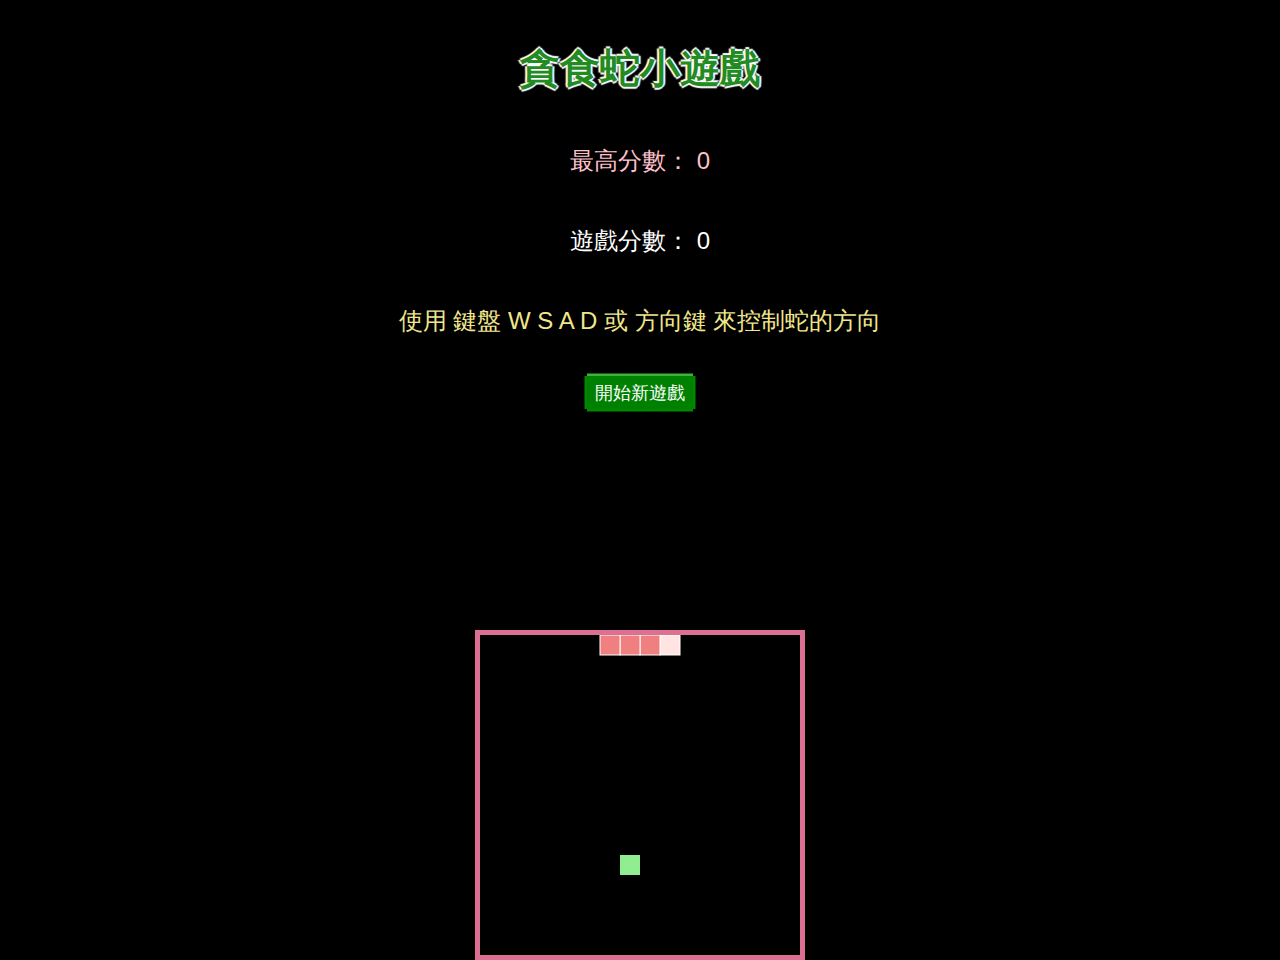
<file: snake/index.html>
<!DOCTYPE html>
<html lang="en">
  <head>
    <meta charset="UTF-8" />
    <meta name="viewport" content="width=device-width, initial-scale=1.0" />
    <title>貪食蛇小遊戲</title>
    <link rel="stylesheet" href="./style.css" />
  </head>
  <body>
    <canvas
      id="myCanvas"
      width="320"
      height="320"
      style="background-color: black"
    ></canvas>
    <div class="game-info">
      <h2>貪食蛇小遊戲</h2>
      <p id="myScore2"></p>
      <p id="myScore"></p>
      <p>使用 鍵盤 W S A D 或 方向鍵 來控制蛇的方向</p>
    </div>
    <button type="button" id="Start" onclick="location.reload()">
      開始新遊戲
    </button>
    <script src="./app.js"></script>
  </body>
</html>
</file>
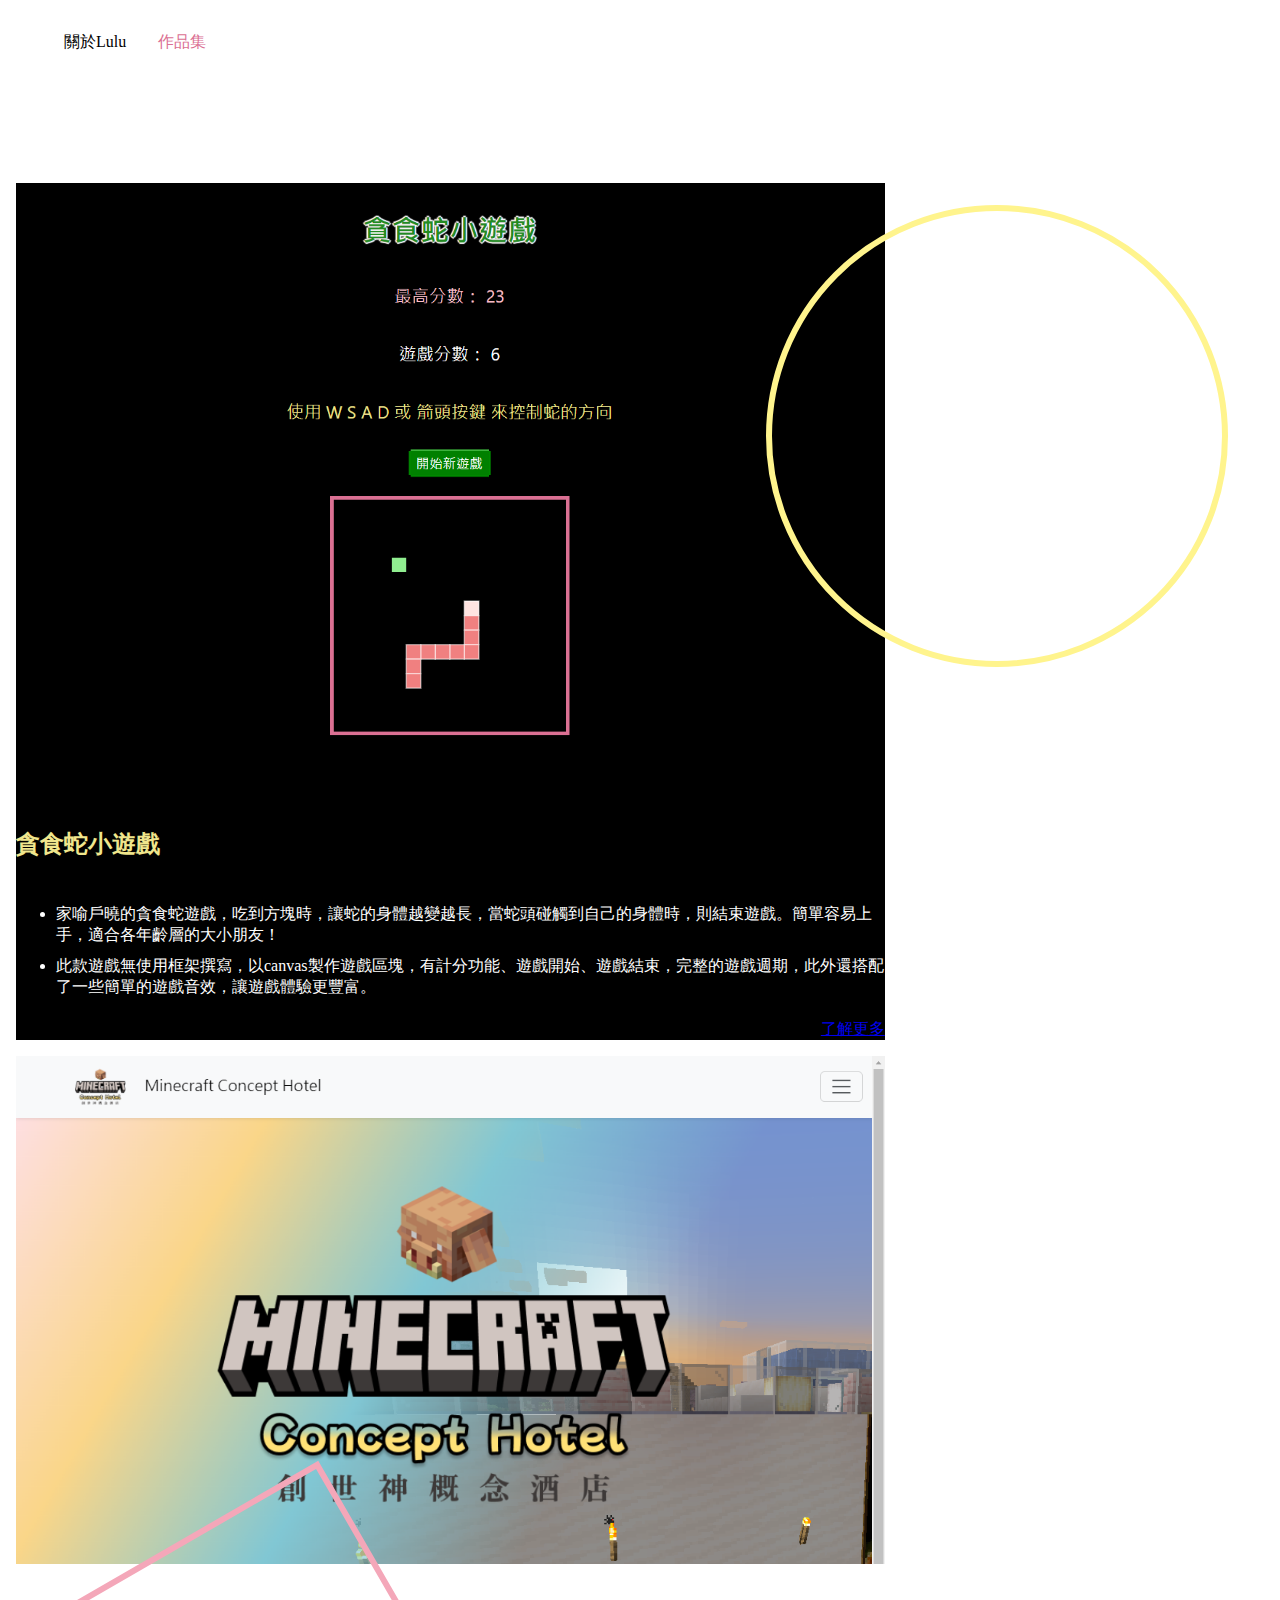
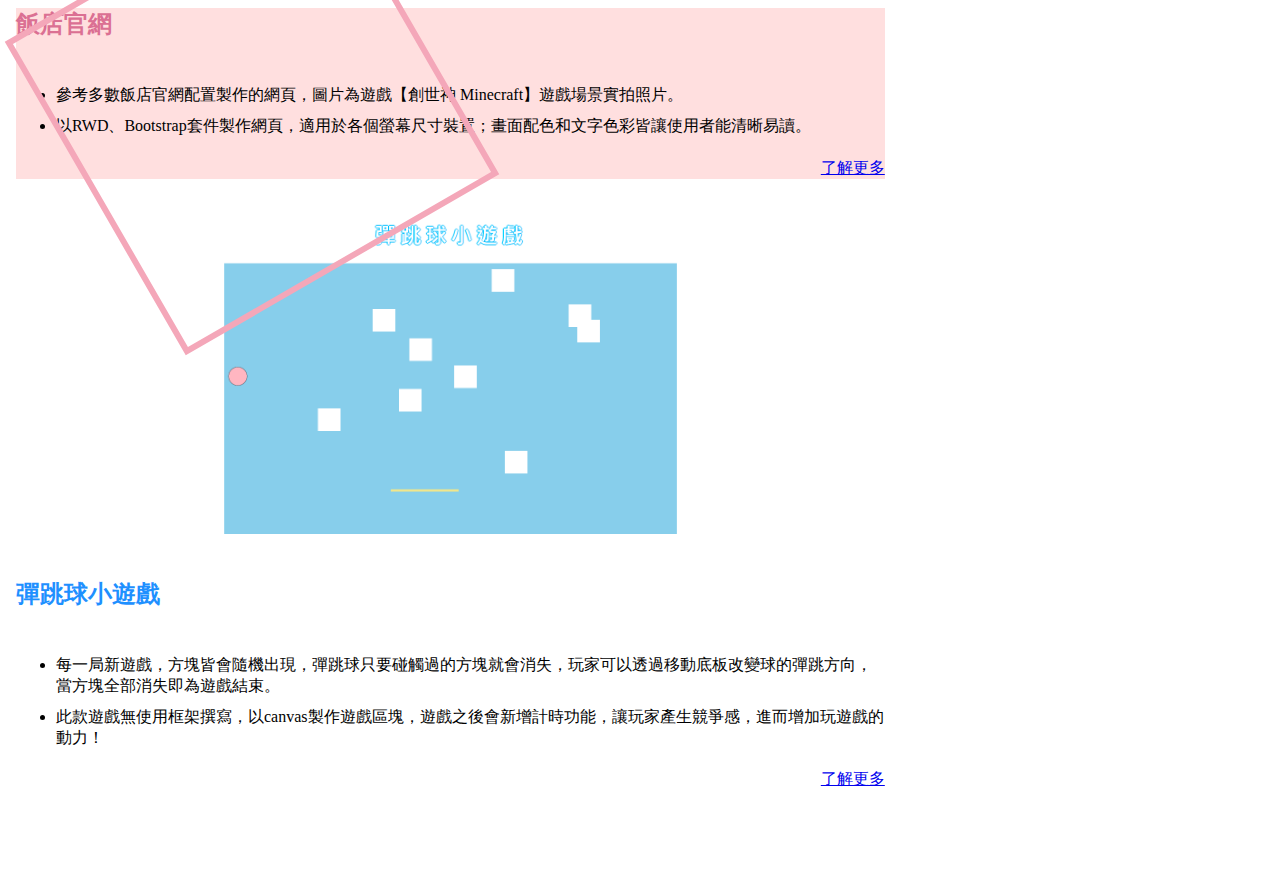
<file: portfolio.html>
<!DOCTYPE html>
<html lang="zh-Hants">
  <head>
    <meta charset="UTF-8" />
    <meta name="viewport" content="width=device-width, initial-scale=1.0" />
    <link
      href="https://cdn.jsdelivr.net/npm/bootstrap@5.3.2/dist/css/bootstrap.min.css"
      rel="stylesheet"
      integrity="sha384-T3c6CoIi6uLrA9TneNEoa7RxnatzjcDSCmG1MXxSR1GAsXEV/Dwwykc2MPK8M2HN"
      crossorigin="anonymous"
    />
    <link rel="icon" href="./images/icons8-minecraft-sword-48.ico" />
    <link rel="stylesheet" href="./style-portfolio.css" />
    <title>Lulu的個人網頁 - 作品集</title>
  </head>
  <body>
    <nav>
      <ul>
        <li><a class="links" href="./index.html">關於Lulu</a></li>
        <li><a class="links active" href="#">作品集</a></li>
      </ul>
    </nav>
    <main>
      <section class="main-area">
        <div class="rec-1"></div>
        <div class="rec-2"></div>
        <div class="row row-cols-1 row-cols-xl-3 m-auto">
          <div class="col">
            <div class="card card-1">
              <img src="./images/snake-2.png" class="card-img-top" alt="..." />
              <div class="card-body">
                <h5 class="card-title">貪食蛇小遊戲</h5>
                <ul class="card-text">
                  <li>
                    家喻戶曉的貪食蛇遊戲，吃到方塊時，讓蛇的身體越變越長，當蛇頭碰觸到自己的身體時，則結束遊戲。簡單容易上手，適合各年齡層的大小朋友！
                  </li>
                  <li>
                    此款遊戲無使用框架撰寫，以canvas製作遊戲區塊，有計分功能、遊戲開始、遊戲結束，完整的遊戲週期，此外還搭配了一些簡單的遊戲音效，讓遊戲體驗更豐富。
                  </li>
                </ul>
                <div class="button">
                  <a
                    href="./snake/index.html"
                    target="_blank"
                    class="btn btn-outline-light"
                    >了解更多</a
                  >
                </div>
              </div>
            </div>
          </div>
          <div class="col">
            <div class="card card-2 h-100">
              <img src="./images/hotel-4.png" class="card-img-top" alt="..." />
              <div class="card-body">
                <h5 class="card-title">飯店官網</h5>
                <ul class="card-text">
                  <li>
                    參考多數飯店官網配置製作的網頁，圖片為遊戲【創世神
                    Minecraft】遊戲場景實拍照片。
                  </li>
                  <li>
                    以RWD、Bootstrap套件製作網頁，適用於各個螢幕尺寸裝置；畫面配色和文字色彩皆讓使用者能清晰易讀。
                  </li>
                </ul>
                <div class="button">
                  <a
                    href="./hotel/index.html"
                    target="_blank"
                    class="btn btn-outline-danger"
                    >了解更多</a
                  >
                </div>
              </div>
            </div>
          </div>
          <div class="col">
            <div class="card card-3 h-100">
              <img src="./images/ballgame.png" class="card-img-top" alt="..." />
              <div class="card-body">
                <h5 class="card-title">彈跳球小遊戲</h5>
                <ul class="card-text">
                  <li>
                    每一局新遊戲，方塊皆會隨機出現，彈跳球只要碰觸過的方塊就會消失，玩家可以透過移動底板改變球的彈跳方向，當方塊全部消失即為遊戲結束。
                  </li>
                  <li>
                    此款遊戲無使用框架撰寫，以canvas製作遊戲區塊，遊戲之後會新增計時功能，讓玩家產生競爭感，進而增加玩遊戲的動力！
                  </li>
                </ul>
                <div class="button">
                  <a
                    href="./ballgame/index.html"
                    target="_blank"
                    class="btn btn-outline-info"
                    >了解更多</a
                  >
                </div>
              </div>
            </div>
          </div>
        </div>
      </section>
    </main>
    <script src="./app.js"></script>
  </body>
</html>
</file>
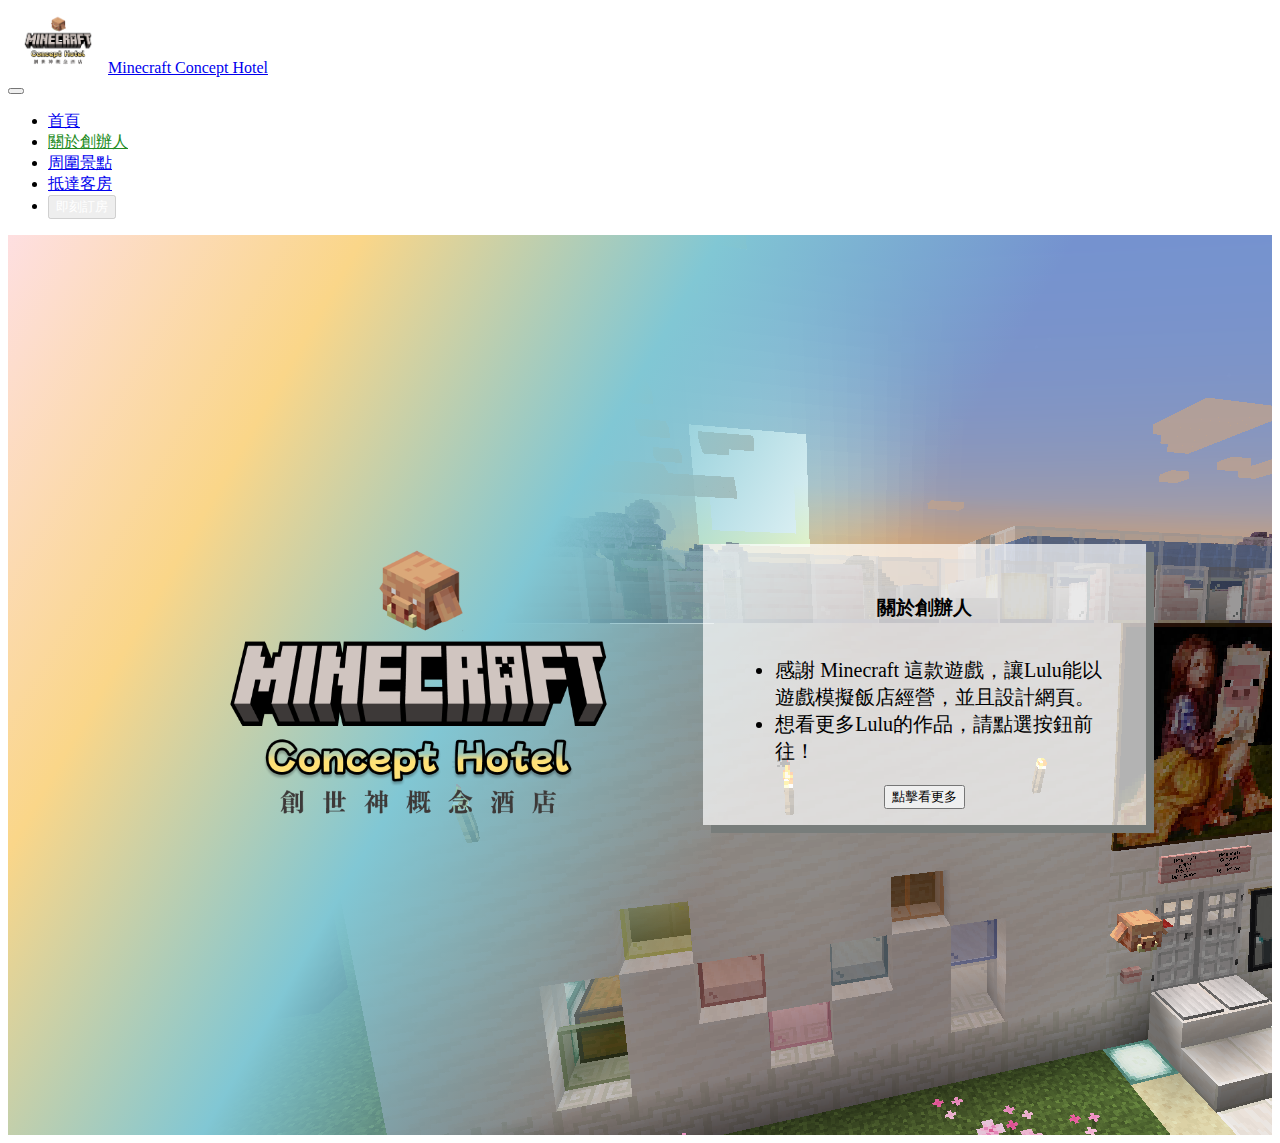
<file: hotel/about.html>
<!DOCTYPE html>
<html lang="zh-Hants">
  <head>
    <meta charset="UTF-8" />
    <meta name="viewport" content="width=device-width, initial-scale=1.0" />
    <title>MinecraftConceptHotel</title>
    <link
      href="https://cdn.jsdelivr.net/npm/bootstrap@5.3.2/dist/css/bootstrap.min.css"
      rel="stylesheet"
      integrity="sha384-T3c6CoIi6uLrA9TneNEoa7RxnatzjcDSCmG1MXxSR1GAsXEV/Dwwykc2MPK8M2HN"
      crossorigin="anonymous"
    />
    <link rel="stylesheet" href="./style.css" />
    <link rel="icon" href="./images/icons8-minecraft-pig-48.ico" />
  </head>
  <body>
    <!-- 導覽列 -->
    <header class="sticky-top">
      <nav
        class="navbar nav-underline navbar-expand-xl bg-body-tertiary shadow-sm"
      >
        <div class="container-fluid">
          <div class="logo mx-5" style="width: 50%">
            <a class="navbar-brand" href="./index.html"
              ><img
                src="./images/HotelLogo_transparent.png"
                alt="LOGO"
                width="100"
                class="d-inline-block align-text-center me-2"
              />Minecraft Concept Hotel</a
            >
          </div>
          <button
            class="navbar-toggler"
            type="button"
            data-bs-toggle="collapse"
            data-bs-target="#navbarNav"
            aria-controls="navbarNav"
            aria-expanded="false"
            aria-label="Toggle navigation"
          >
            <span class="navbar-toggler-icon"></span>
          </button>
          <div
            class="collapse navbar-collapse mx-2 justify-content-end"
            id="navbarNav"
            style="width: 40%"
          >
            <ul
              class="navbar-nav align-items-center justify-content-evenly"
              style="width: 100%"
            >
              <li class="nav-item">
                <a class="nav-link" href="./index.html">首頁</a>
              </li>
              <li class="nav-item">
                <a class="nav-link active" href="#">關於創辦人</a>
              </li>
              <li class="nav-item">
                <a class="nav-link" href="./view.html">周圍景點</a>
              </li>
              <li class="nav-item">
                <a class="nav-link" href="./room.html">抵達客房</a>
              </li>
              <li class="nav-item" title="還不能訂房">
                <button type="button" class="btn btn-success" disabled>
                  <a class="nav-link disabled" aria-disabled="true">即刻訂房</a>
                </button>
              </li>
            </ul>
          </div>
        </div>
      </nav>
    </header>

    <section class="intro">
      <div class="intro-container">
        <div class="intro-pic">
          <img src="./images/HotelLogo_transparent.png" alt="" />
        </div>
        <div class="intro-txt">
          <h3>關於創辦人</h3>
          <ul>
            <li>
              感謝 Minecraft
              這款遊戲，讓Lulu能以遊戲模擬飯店經營，並且設計網頁。
            </li>
            <li>想看更多Lulu的作品，請點選按鈕前往！</li>
          </ul>
          <a href="../index.html"
            ><button type="button" class="btn btn-outline-secondary">
              點擊看更多
            </button></a
          >
        </div>
      </div>
    </section>
    <!-- cdn js  -->
    <script
      src="https://cdn.jsdelivr.net/npm/bootstrap@5.3.2/dist/js/bootstrap.bundle.min.js"
      integrity="sha384-C6RzsynM9kWDrMNeT87bh95OGNyZPhcTNXj1NW7RuBCsyN/o0jlpcV8Qyq46cDfL"
      crossorigin="anonymous"
    ></script>
  </body>
</html>
</file>
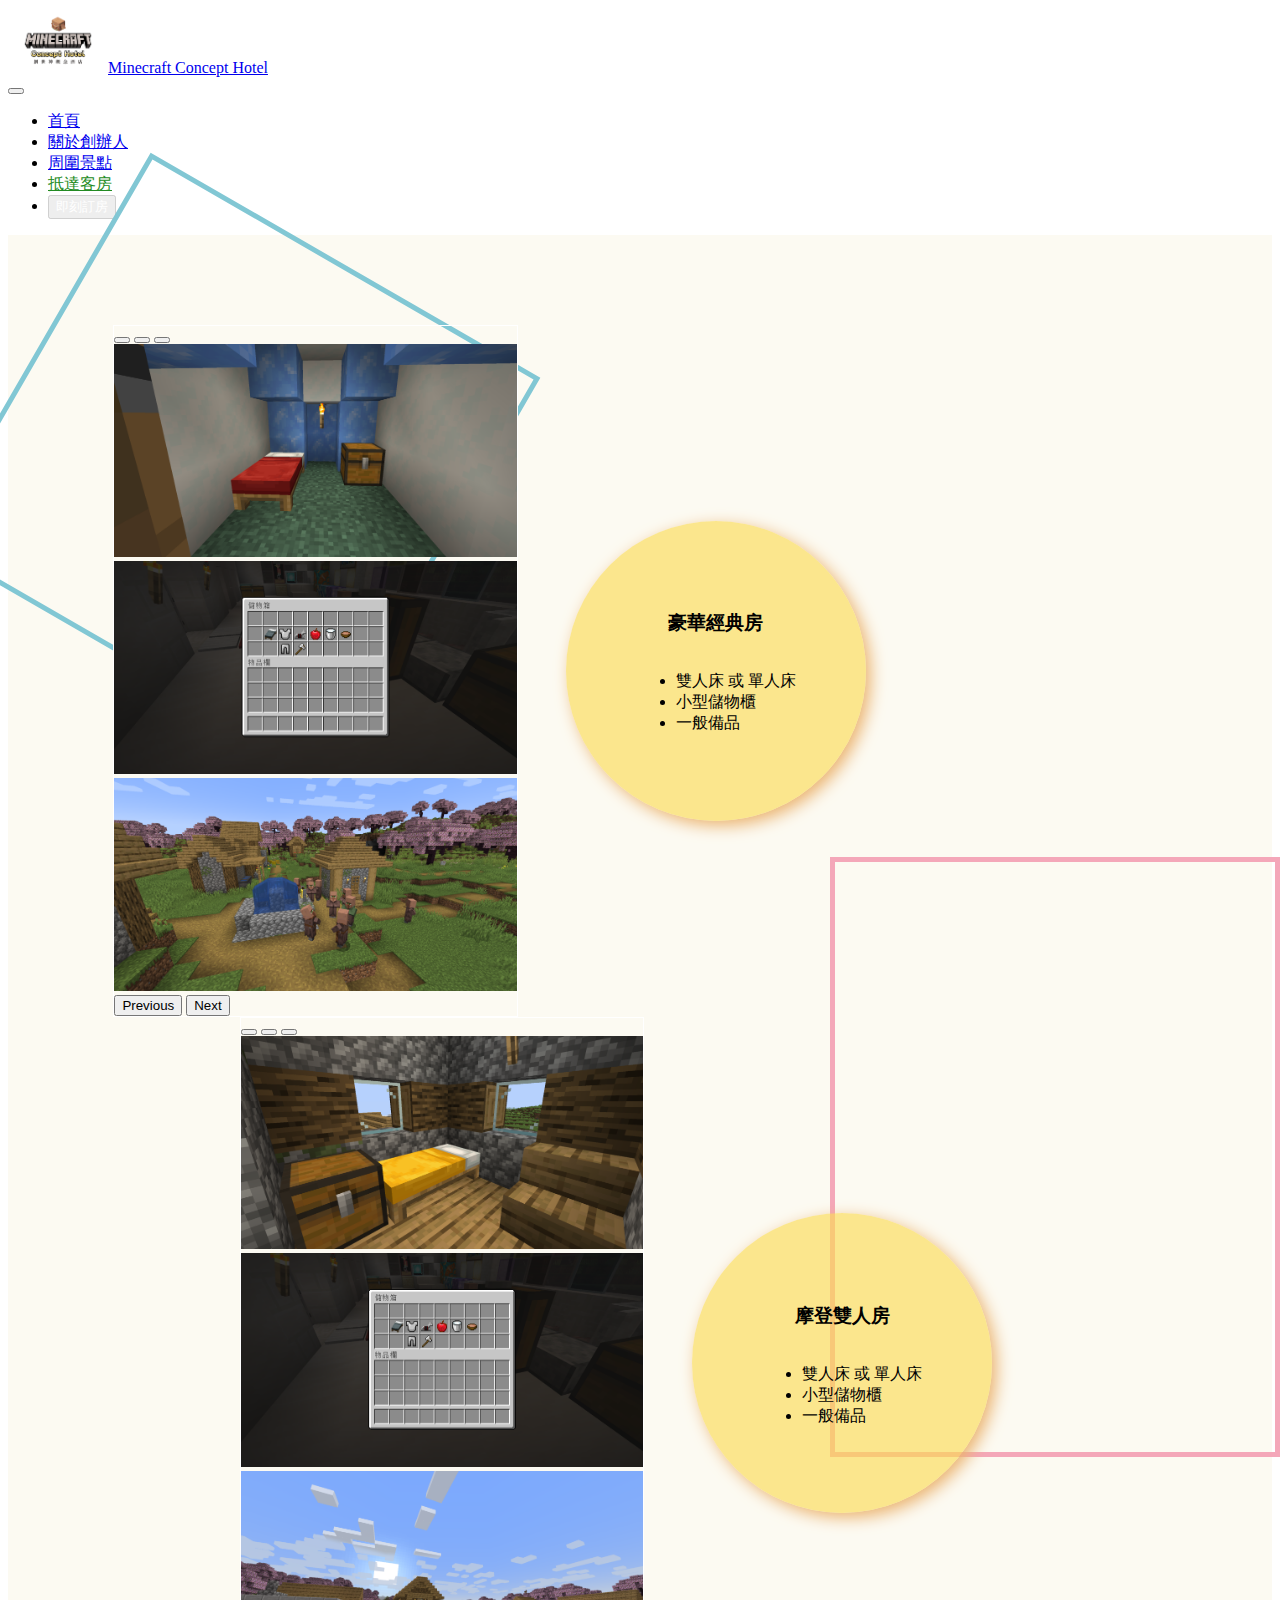
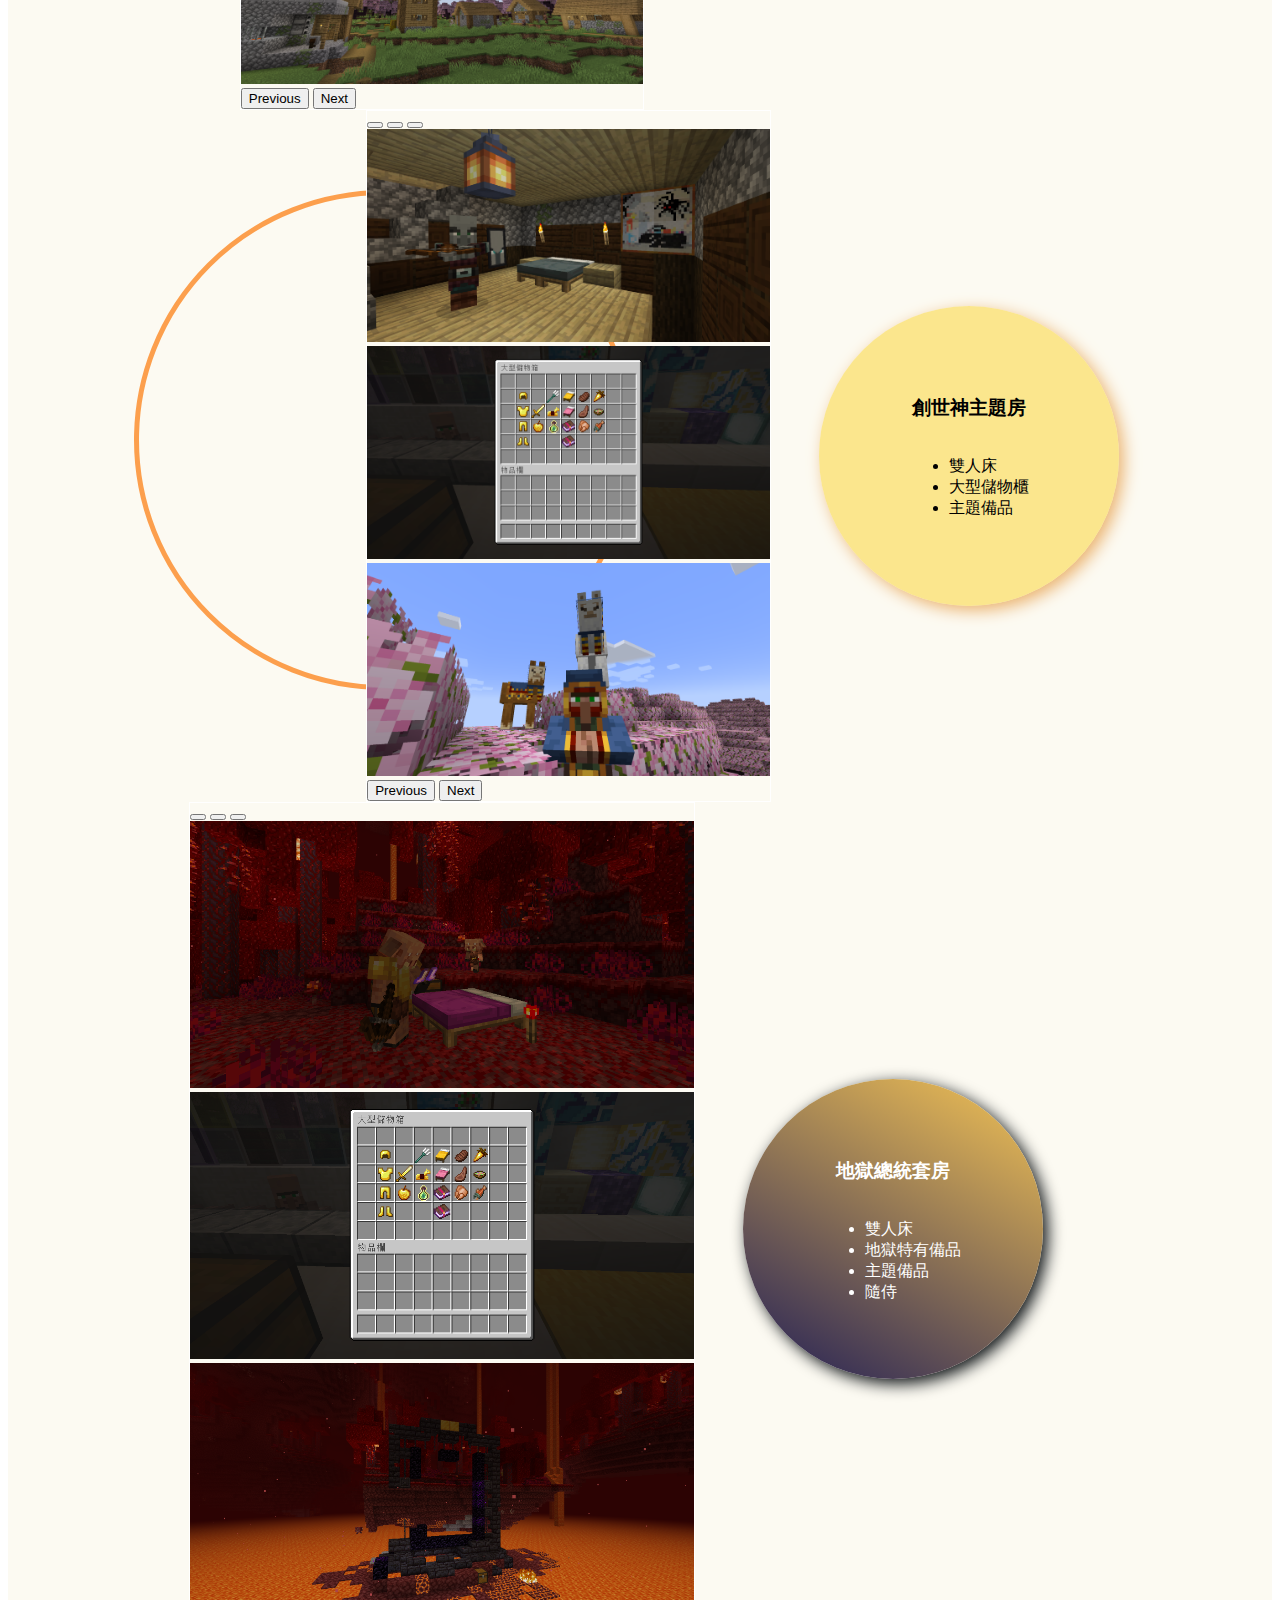
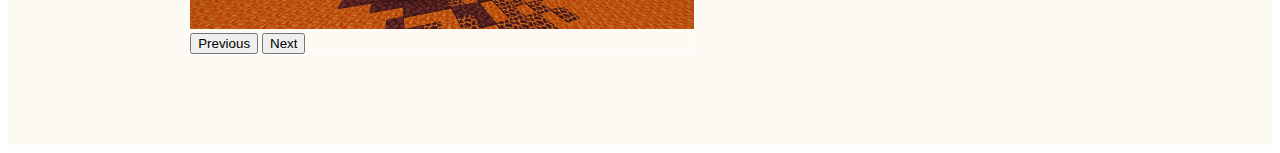
<file: hotel/room.html>
<!DOCTYPE html>
<html lang="zh-Hants">
  <head>
    <meta charset="UTF-8" />
    <meta name="viewport" content="width=device-width, initial-scale=1.0" />
    <title>MinecraftConceptHotel</title>
    <link
      href="https://cdn.jsdelivr.net/npm/bootstrap@5.3.2/dist/css/bootstrap.min.css"
      rel="stylesheet"
      integrity="sha384-T3c6CoIi6uLrA9TneNEoa7RxnatzjcDSCmG1MXxSR1GAsXEV/Dwwykc2MPK8M2HN"
      crossorigin="anonymous"
    />
    <link rel="stylesheet" href="./style.css" />
    <link rel="icon" href="./images/icons8-minecraft-pig-48.ico" />
  </head>
  <body>
    <!-- 導覽列 -->
    <header class="sticky-top">
      <nav
        class="navbar nav-underline navbar-expand-xl bg-body-tertiary shadow-sm"
      >
        <div class="container-fluid">
          <div class="logo mx-5" style="width: 50%">
            <a class="navbar-brand" href="./index.html"
              ><img
                src="./images/HotelLogo_transparent.png"
                alt="LOGO"
                width="100"
                class="d-inline-block align-text-center me-2"
              />Minecraft Concept Hotel</a
            >
          </div>
          <button
            class="navbar-toggler"
            type="button"
            data-bs-toggle="collapse"
            data-bs-target="#navbarNav"
            aria-controls="navbarNav"
            aria-expanded="false"
            aria-label="Toggle navigation"
          >
            <span class="navbar-toggler-icon"></span>
          </button>
          <div
            class="collapse navbar-collapse mx-2 justify-content-end"
            id="navbarNav"
            style="width: 40%"
          >
            <ul
              class="navbar-nav align-items-center justify-content-evenly"
              style="width: 100%"
            >
              <li class="nav-item">
                <a class="nav-link" href="./index.html">首頁</a>
              </li>
              <li class="nav-item">
                <a class="nav-link" href="./about.html">關於創辦人</a>
              </li>
              <li class="nav-item">
                <a class="nav-link" href="./view.html">周圍景點</a>
              </li>
              <li class="nav-item">
                <a class="nav-link active" href="#">抵達客房</a>
              </li>
              <li class="nav-item" title="還不能訂房">
                <button type="button" class="btn btn-success" disabled>
                  <a class="nav-link disabled" aria-disabled="true">即刻訂房</a>
                </button>
              </li>
            </ul>
          </div>
        </div>
      </nav>
    </header>
    <main>
      <!-- 房型介紹 -->
      <section class="room-info">
        <div class="room-emptyContainer-1"></div>
        <div class="room-emptyContainer-2"></div>
        <div class="room-emptyContainer-3"></div>
        <div class="room-1">
          <div id="carouselExampleCaptions-1" class="carousel slide room-1-pic">
            <div class="carousel-indicators">
              <button
                type="button"
                data-bs-target="#carouselExampleCaptions-1"
                data-bs-slide-to="0"
                class="active"
                aria-current="true"
                aria-label="Slide 1"
              ></button>
              <button
                type="button"
                data-bs-target="#carouselExampleCaptions-1"
                data-bs-slide-to="1"
                aria-label="Slide 2"
              ></button>
              <button
                type="button"
                data-bs-target="#carouselExampleCaptions-1"
                data-bs-slide-to="2"
                aria-label="Slide 3"
              ></button>
            </div>
            <div class="carousel-inner">
              <div class="carousel-item active">
                <img
                  src="./images/Room-1-p1.png"
                  class="d-block w-100"
                  alt="..."
                />
              </div>
              <div class="carousel-item">
                <img
                  src="./images/Room-item1.png"
                  class="d-block w-100"
                  alt="..."
                />
              </div>
              <div class="carousel-item">
                <img
                  src="./images/Room-1-p3.png"
                  class="d-block w-100"
                  alt="..."
                />
              </div>
            </div>
            <button
              class="carousel-control-prev"
              type="button"
              data-bs-target="#carouselExampleCaptions-1"
              data-bs-slide="prev"
            >
              <span
                class="carousel-control-prev-icon"
                aria-hidden="true"
              ></span>
              <span class="visually-hidden">Previous</span>
            </button>
            <button
              class="carousel-control-next"
              type="button"
              data-bs-target="#carouselExampleCaptions-1"
              data-bs-slide="next"
            >
              <span
                class="carousel-control-next-icon"
                aria-hidden="true"
              ></span>
              <span class="visually-hidden">Next</span>
            </button>
          </div>
          <div class="room-1-txt">
            <h3>豪華經典房</h3>
            <ul>
              <li>雙人床 或 單人床</li>
              <li>小型儲物櫃</li>
              <li>一般備品</li>
            </ul>
          </div>
        </div>
        <div class="room-2">
          <div id="carouselExampleCaptions-2" class="carousel slide room-2-pic">
            <div class="carousel-indicators">
              <button
                type="button"
                data-bs-target="#carouselExampleCaptions-2"
                data-bs-slide-to="0"
                class="active"
                aria-current="true"
                aria-label="Slide 1"
              ></button>
              <button
                type="button"
                data-bs-target="#carouselExampleCaptions-2"
                data-bs-slide-to="1"
                aria-label="Slide 2"
              ></button>
              <button
                type="button"
                data-bs-target="#carouselExampleCaptions-2"
                data-bs-slide-to="2"
                aria-label="Slide 3"
              ></button>
            </div>
            <div class="carousel-inner">
              <div class="carousel-item active">
                <img
                  src="./images/Room-2-p1.png"
                  class="d-block w-100"
                  alt="..."
                />
              </div>
              <div class="carousel-item">
                <img
                  src="./images/Room-item1.png"
                  class="d-block w-100"
                  alt="..."
                />
              </div>
              <div class="carousel-item">
                <img
                  src="./images/Room-2-p3.png"
                  class="d-block w-100"
                  alt="..."
                />
              </div>
            </div>
            <button
              class="carousel-control-prev"
              type="button"
              data-bs-target="#carouselExampleCaptions-2"
              data-bs-slide="prev"
            >
              <span
                class="carousel-control-prev-icon"
                aria-hidden="true"
              ></span>
              <span class="visually-hidden">Previous</span>
            </button>
            <button
              class="carousel-control-next"
              type="button"
              data-bs-target="#carouselExampleCaptions-2"
              data-bs-slide="next"
            >
              <span
                class="carousel-control-next-icon"
                aria-hidden="true"
              ></span>
              <span class="visually-hidden">Next</span>
            </button>
          </div>
          <div class="room-2-txt">
            <h3>摩登雙人房</h3>
            <ul>
              <li>雙人床 或 單人床</li>
              <li>小型儲物櫃</li>
              <li>一般備品</li>
            </ul>
          </div>
        </div>
        <div class="room-3">
          <div id="carouselExampleCaptions-3" class="carousel slide room-3-pic">
            <div class="carousel-indicators">
              <button
                type="button"
                data-bs-target="#carouselExampleCaptions-3"
                data-bs-slide-to="0"
                class="active"
                aria-current="true"
                aria-label="Slide 1"
              ></button>
              <button
                type="button"
                data-bs-target="#carouselExampleCaptions-3"
                data-bs-slide-to="1"
                aria-label="Slide 2"
              ></button>
              <button
                type="button"
                data-bs-target="#carouselExampleCaptions-3"
                data-bs-slide-to="2"
                aria-label="Slide 3"
              ></button>
            </div>
            <div class="carousel-inner">
              <div class="carousel-item active">
                <img
                  src="./images/Room-3-p1.png"
                  class="d-block w-100"
                  alt="..."
                />
              </div>
              <div class="carousel-item">
                <img
                  src="./images/Room-item2.png"
                  class="d-block w-100"
                  alt="..."
                />
              </div>
              <div class="carousel-item">
                <img
                  src="./images/Room-3-p3.png"
                  class="d-block w-100"
                  alt="..."
                />
              </div>
            </div>
            <button
              class="carousel-control-prev"
              type="button"
              data-bs-target="#carouselExampleCaptions-3"
              data-bs-slide="prev"
            >
              <span
                class="carousel-control-prev-icon"
                aria-hidden="true"
              ></span>
              <span class="visually-hidden">Previous</span>
            </button>
            <button
              class="carousel-control-next"
              type="button"
              data-bs-target="#carouselExampleCaptions-3"
              data-bs-slide="next"
            >
              <span
                class="carousel-control-next-icon"
                aria-hidden="true"
              ></span>
              <span class="visually-hidden">Next</span>
            </button>
          </div>
          <div class="room-3-txt">
            <h3>創世神主題房</h3>
            <ul>
              <li>雙人床</li>
              <li>大型儲物櫃</li>
              <li>主題備品</li>
            </ul>
          </div>
        </div>
        <div class="room-4">
          <div id="carouselExampleCaptions-4" class="carousel slide room-4-pic">
            <div class="carousel-indicators">
              <button
                type="button"
                data-bs-target="#carouselExampleCaptions-4"
                data-bs-slide-to="0"
                class="active"
                aria-current="true"
                aria-label="Slide 1"
              ></button>
              <button
                type="button"
                data-bs-target="#carouselExampleCaptions-4"
                data-bs-slide-to="1"
                aria-label="Slide 2"
              ></button>
              <button
                type="button"
                data-bs-target="#carouselExampleCaptions-4"
                data-bs-slide-to="2"
                aria-label="Slide 3"
              ></button>
            </div>
            <div class="carousel-inner">
              <div class="carousel-item active">
                <img
                  src="./images/Room-4-p1.png"
                  class="d-block w-100"
                  alt="..."
                />
              </div>
              <div class="carousel-item">
                <img
                  src="./images/Room-item2.png"
                  class="d-block w-100"
                  alt="..."
                />
              </div>
              <div class="carousel-item">
                <img
                  src="./images/Room-4-p3.png"
                  class="d-block w-100"
                  alt="..."
                />
              </div>
            </div>
            <button
              class="carousel-control-prev"
              type="button"
              data-bs-target="#carouselExampleCaptions-4"
              data-bs-slide="prev"
            >
              <span
                class="carousel-control-prev-icon"
                aria-hidden="true"
              ></span>
              <span class="visually-hidden">Previous</span>
            </button>
            <button
              class="carousel-control-next"
              type="button"
              data-bs-target="#carouselExampleCaptions-4"
              data-bs-slide="next"
            >
              <span
                class="carousel-control-next-icon"
                aria-hidden="true"
              ></span>
              <span class="visually-hidden">Next</span>
            </button>
          </div>
          <div class="room-4-txt">
            <h3>地獄總統套房</h3>
            <ul>
              <li>雙人床</li>
              <li>地獄特有備品</li>
              <li>主題備品</li>
              <li>隨侍</li>
            </ul>
          </div>
        </div>
      </section>
    </main>
    <!-- cdn js  -->
    <script
      src="https://cdn.jsdelivr.net/npm/bootstrap@5.3.2/dist/js/bootstrap.bundle.min.js"
      integrity="sha384-C6RzsynM9kWDrMNeT87bh95OGNyZPhcTNXj1NW7RuBCsyN/o0jlpcV8Qyq46cDfL"
      crossorigin="anonymous"
    ></script>
  </body>
</html>
</file>
<file: style.css>
* {
  margin: 0;
  padding: 0;
  box-sizing: border-box;
}

h1,
h2,
h3,
h4,
h5,
h6 {
  font-weight: normal;
}

nav {
  background-color: white;
  position: sticky;
  top: 0;
  z-index: 5;
}
nav ul {
  display: flex;
}
nav ul li {
  list-style-type: none;
  margin: 1rem;
}
nav ul li a {
  color: black;
  text-decoration: none;
  transition: all 0.1s ease;
}
nav ul li a:hover {
  color: palevioletred;
}
nav ul li a.active {
  color: palevioletred;
}

body main section.main-area {
  min-height: 70vh;
  background-color: white;
  display: flex;
  flex-wrap: wrap;
  justify-content: center;
  align-items: center;
}
body main section.main-area div.info {
  flex: 0 1 450px;
  padding: 1rem;
}
body main section.main-area div.info h1 {
  text-align: center;
  font-size: 3rem;
  color: #fff175;
  text-shadow: -2px 0px 0px black, 0px 2px 0px black, 2px 0px 0px black, 0px -2px 1px black;
}
body main section.main-area div.info h2 {
  text-align: center;
  padding-top: 0.5rem 0;
  font-size: 1.5rem;
  color: #e87a90;
  font-weight: bold;
}
body main section.main-area div.info p {
  text-align: justify;
  line-height: 2rem;
}
body main section.main-area div.info b {
  color: #c7802d;
}
body main section.main-area div.img-area {
  flex: 0 1 450px;
}
body main section.main-area div.img-area img {
  width: 100%;
}
body main section.about-me {
  background-color: #fedfe1;
  display: flex;
  justify-content: center;
  align-items: center;
  padding: 10vh 0;
}
body main section.about-me div.description {
  display: flex;
  flex-wrap: wrap;
  flex-direction: column;
  justify-content: center;
  align-items: center;
  width: 40%;
}
body main section.about-me div.description h2 {
  color: white;
  font-size: 2.5rem;
  letter-spacing: 0.5rem;
  text-shadow: -2px 0px 1px #e16b8c, 0px 2px 1px #e16b8c, 2px 0px 1px #e16b8c, 0px -2px 1px #e16b8c;
  margin-bottom: 2rem;
}
body main section.about-me div.description ul {
  width: 90%;
  line-height: 2rem;
}
body main section.resume {
  background-color: white;
  display: flex;
  flex-wrap: wrap;
  padding: 10vh 0;
}
body main section.resume div.table {
  display: flex;
  flex-direction: column;
  align-items: center;
}
body main section.resume div.table h2 {
  color: white;
  font-size: 2.5rem;
  letter-spacing: 1.5rem;
  text-shadow: -2px 0px 1px #ffb11b, 0px 2px 1px #ffb11b, 2px 0px 1px #ffb11b, 0px -2px 1px #ffb11b;
  margin-bottom: 2rem;
}
body main section.resume div.table table {
  display: flex;
  justify-content: center;
  background-color: white;
  width: 70%;
  border-collapse: collapse;
}
body main section.resume div.table table tr {
  border-bottom: none;
  transition: all 0.2s ease;
}
body main section.resume div.table table tr td {
  padding: 1rem;
}
body main section.resume div.table table tr td.title {
  text-align: center;
}
body main section.resume div.table table tr td.col-1 {
  text-align: center;
  width: 20%;
}
body main section.resume div.table table tr td.col-2 {
  text-align: center;
  width: 10%;
}
body main section.resume div.table table tr td.col-3 {
  width: 35%;
}
body main section.resume div.table table tr.work:hover {
  background-color: #d2f7fd;
}
body main section.resume div.table table tr.education:hover {
  background-color: #e4ffd5;
}
body main section.resume div.table table tr.language ul {
  display: flex;
  flex-wrap: wrap;
  justify-content: space-evenly;
}
body main section.resume div.table table tr.language:hover {
  background-color: #fffab4;
}
body main section.resume div.table .logo {
  display: flex;
  justify-content: center;
  align-items: center;
  padding: 0.5rem;
}
body main section.resume div.table .logo img {
  width: 75px;
}

@media screen and (max-width: 900px) {
  body main section.about-me div.description {
    width: 100%;
  }
  body main section.about-me div.description h2 {
    font-size: 2rem;
  }
}
@media screen and (max-width: 576px) {
  body main section.resume div.table table {
    width: 100%;
  }
  body main section.resume div.table table tr {
    display: flex;
    flex-wrap: wrap;
    flex-direction: column;
    justify-content: center;
    align-items: center;
  }
  body main section.resume div.table table tr td.col-1,
  body main section.resume div.table table tr td.col-2,
  body main section.resume div.table table tr td.col-3 {
    display: flex;
    flex-wrap: wrap;
    flex-direction: column;
    width: 90%;
    align-items: center;
  }
  body main section.resume div.table table tr.language ul {
    flex-direction: column;
  }
}/*# sourceMappingURL=style.css.map */
</file>
<file: ballgame/style.css>
* {
  padding: 0;
  margin: 0;
  box-sizing: border-box;
}

body {
  display: flex;
  justify-content: center;
}
body div.main {
  display: flex;
  flex-direction: column;
  justify-content: center;
  align-items: center;
  padding: 5vh 0;
}
body div.main div.text {
  display: flex;
  flex-direction: column;
  justify-content: center;
  align-items: center;
}
body div.main div.text h2 {
  font-size: 3rem;
  color: white;
  letter-spacing: 0.5rem;
  text-shadow: -2px 0px 1px deepskyblue, 0px 2px 1px deepskyblue, 2px 0px 1px deepskyblue, 0px -2px 1px deepskyblue;
}
body div.main div.text p {
  font-size: 2rem;
  color: gold;
  font-weight: bold;
  text-shadow: -1px 0px 0px black, 0px 1px 0px black, 1px 0px 0px black, 0px -1px 0px black;
}/*# sourceMappingURL=style.css.map */
</file>
<file: hotel/style.css>
* {
  box-sizing: border-box;
}

header nav div.container-fluid div.collapse ul li .active {
  color: forestgreen;
}
header nav div.container-fluid div.collapse ul li:hover a {
  color: forestgreen;
}
header nav div.container-fluid div.collapse ul li button .disabled {
  color: white;
}

section.hotelSlide div.carousel div.carousel-inner div.carousel-item div.carousel-caption h2 {
  font-size: 3vw;
}
section.hotelSlide div.carousel div.carousel-inner div.carousel-item div.carousel-caption p {
  font-size: 2vw;
}

section.hotelAbout {
  background: linear-gradient(25deg, #f8c3cd, transparent, #f9bf45);
  padding: 10vh 0;
}
section.hotelAbout div.hotelAboutDescript {
  width: 70%;
  min-height: 100vh;
  display: flex;
  flex-direction: column;
  justify-content: center;
  align-items: center;
  margin: auto;
}
section.hotelAbout div.hotelAboutDescript div.hoteltxt {
  width: 75%;
  text-align: center;
  background-color: rgba(255, 255, 255, 0.6);
  box-shadow: 0.3rem 0.3rem 1rem #bdc0ba;
  padding: 10px;
}
section.hotelAbout div.hotelAboutDescript div.hoteltxt h5 {
  font-size: 2rem;
  padding: 1rem;
}
section.hotelAbout div.hotelAboutDescript div.hoteltxt p {
  font-size: 1rem;
  padding: 1rem;
}
section.hotelAbout div.hotelAboutDescript div.hotelAboutPic {
  margin-top: 5vh;
  display: flex;
}
section.hotelAbout div.hotelAboutDescript div.hotelAboutPic img {
  width: 90%;
  margin: auto;
}

section.hotelAmenities {
  position: relative;
}
section.hotelAmenities div.amenities {
  background-color: whitesmoke;
  padding: 10vh 0;
}
section.hotelAmenities div.amenities div.amenity-emptyBox-Rec {
  width: 450px;
  height: 450px;
  border: 5px solid #f4a7b9;
  position: absolute;
  left: 10%;
  top: 45%;
}
section.hotelAmenities div.amenities div.amenity-emptyBox-circle {
  width: 450px;
  height: 450px;
  border: 5px solid #f9bf45;
  border-radius: 50%;
  position: absolute;
  left: 70%;
  top: 10%;
}
section.hotelAmenities div.amenities div.amenity-1,
section.hotelAmenities div.amenities div.amenity-2,
section.hotelAmenities div.amenities div.amenity-3 {
  position: relative;
  display: flex;
  flex-wrap: wrap;
  justify-content: center;
  align-items: center;
  margin: auto;
}
section.hotelAmenities div.amenities div.amenity-1 div.amenity-1-pic,
section.hotelAmenities div.amenities div.amenity-1 div.amenity-2-pic,
section.hotelAmenities div.amenities div.amenity-1 div.amenity-3-pic,
section.hotelAmenities div.amenities div.amenity-2 div.amenity-1-pic,
section.hotelAmenities div.amenities div.amenity-2 div.amenity-2-pic,
section.hotelAmenities div.amenities div.amenity-2 div.amenity-3-pic,
section.hotelAmenities div.amenities div.amenity-3 div.amenity-1-pic,
section.hotelAmenities div.amenities div.amenity-3 div.amenity-2-pic,
section.hotelAmenities div.amenities div.amenity-3 div.amenity-3-pic {
  justify-content: center;
}
section.hotelAmenities div.amenities div.amenity-1 div.amenity-1-pic img,
section.hotelAmenities div.amenities div.amenity-1 div.amenity-2-pic img,
section.hotelAmenities div.amenities div.amenity-1 div.amenity-3-pic img,
section.hotelAmenities div.amenities div.amenity-2 div.amenity-1-pic img,
section.hotelAmenities div.amenities div.amenity-2 div.amenity-2-pic img,
section.hotelAmenities div.amenities div.amenity-2 div.amenity-3-pic img,
section.hotelAmenities div.amenities div.amenity-3 div.amenity-1-pic img,
section.hotelAmenities div.amenities div.amenity-3 div.amenity-2-pic img,
section.hotelAmenities div.amenities div.amenity-3 div.amenity-3-pic img {
  width: 350px;
  height: 300px;
  -o-object-fit: cover;
     object-fit: cover;
}
section.hotelAmenities div.amenities div.amenity-1 div.amenity-1-txt,
section.hotelAmenities div.amenities div.amenity-1 div.amenity-2-txt,
section.hotelAmenities div.amenities div.amenity-1 div.amenity-3-txt,
section.hotelAmenities div.amenities div.amenity-2 div.amenity-1-txt,
section.hotelAmenities div.amenities div.amenity-2 div.amenity-2-txt,
section.hotelAmenities div.amenities div.amenity-2 div.amenity-3-txt,
section.hotelAmenities div.amenities div.amenity-3 div.amenity-1-txt,
section.hotelAmenities div.amenities div.amenity-3 div.amenity-2-txt,
section.hotelAmenities div.amenities div.amenity-3 div.amenity-3-txt {
  display: flex;
  flex-direction: column;
  justify-content: center;
  align-items: center;
  background-color: rgba(255, 255, 255, 0.7);
  padding: 3rem;
  width: 25%;
  height: 300px;
}
section.hotelAmenities div.amenities div.amenity-1 div.amenity-1-txt h3,
section.hotelAmenities div.amenities div.amenity-1 div.amenity-2-txt h3,
section.hotelAmenities div.amenities div.amenity-1 div.amenity-3-txt h3,
section.hotelAmenities div.amenities div.amenity-2 div.amenity-1-txt h3,
section.hotelAmenities div.amenities div.amenity-2 div.amenity-2-txt h3,
section.hotelAmenities div.amenities div.amenity-2 div.amenity-3-txt h3,
section.hotelAmenities div.amenities div.amenity-3 div.amenity-1-txt h3,
section.hotelAmenities div.amenities div.amenity-3 div.amenity-2-txt h3,
section.hotelAmenities div.amenities div.amenity-3 div.amenity-3-txt h3 {
  color: #e2943b;
  font-weight: bold;
  padding: 1rem 0;
}
section.hotelAmenities div.amenities div.amenity-2,
section.hotelAmenities div.amenities div.amenity-3 {
  margin-top: 10vh;
}

section.hotelView {
  background: linear-gradient(25deg, #0b1013, #211e55);
  padding: 10vh 0;
}
section.hotelView h2 {
  padding: 1rem;
  color: #f7d94c;
  text-align: center;
  font-weight: bold;
  font-size: 3rem;
}
section.hotelView div.view-part1 {
  margin-bottom: 10vh;
}
section.hotelView div.view-part1 div.col a {
  text-decoration: none;
}
section.hotelView div.view-part1 div.col a div.card {
  transition: all 0.5s ease;
}
section.hotelView div.view-part1 div.col a div.card div.card-body h5 {
  color: #113285;
  font-weight: bold;
}
section.hotelView div.view-part1 div.col a div.card:hover {
  transform: scale(110%);
  cursor: pointer;
}
section.hotelView div.view-part2 {
  width: 90%;
  display: flex;
  flex-wrap: wrap;
  justify-content: center;
  align-items: center;
  margin: auto;
}
section.hotelView div.view-part2 div.view-part2-pic {
  justify-content: center;
  width: 60%;
}
section.hotelView div.view-part2 div.view-part2-pic img {
  width: 100%;
}
section.hotelView div.view-part2 div.view-Part2-txt {
  width: 30%;
  color: white;
  margin: 0 10px;
  padding: 3rem;
  align-items: center;
  text-align: center;
}
section.hotelView div.view-part2 div.view-Part2-txt h3 {
  color: #fbe251;
  font-weight: bold;
  font-size: 2rem;
}

section.hotelMap {
  position: relative;
}
section.hotelMap div.map {
  display: flex;
  flex-wrap: wrap;
  justify-content: center;
  align-items: center;
  margin: auto;
}
section.hotelMap div.map div.map-txt {
  background-color: rgba(255, 255, 255, 0.7);
  padding: 3rem;
  align-items: center;
  position: absolute;
  left: 50%;
  top: 40%;
}
section.hotelMap div.map div.map-txt h3 {
  text-align: center;
}
section.hotelMap div.map div.map-txt a {
  display: flex;
  justify-content: center;
  text-decoration: none;
}
section.hotelMap div.map div.map-pic {
  width: 100%;
}
section.hotelMap div.map div.map-pic img {
  width: 100%;
}

footer {
  background-color: white;
  display: flex;
  flex-direction: column;
  justify-content: center;
  align-items: center;
  padding: 2rem;
}
footer section.logo {
  display: flex;
  justify-content: center;
  align-items: center;
  margin: 1rem 0;
}
footer section.logo img {
  width: 40%;
}
footer section.links a {
  margin: 0rem 1rem;
}

section.intro {
  width: 100%;
  min-height: 100vh;
  display: flex;
  justify-content: center;
  align-items: center;
  background: linear-gradient(120deg, #fedfe1, #fad689, #81c7d4, transparent 60%), url(./images/intro-p1.png);
}
section.intro div.intro-container {
  width: 100%;
  display: flex;
  flex-wrap: wrap;
  justify-content: center;
  align-items: center;
}
section.intro div.intro-container div.intro-pic {
  width: 45%;
}
section.intro div.intro-container div.intro-pic img {
  width: 100%;
}
section.intro div.intro-container div.intro-txt {
  padding: 1rem 2rem;
  width: 35%;
  background-color: rgba(255, 255, 255, 0.7);
  box-shadow: 0.5rem 0.5rem #787d7b;
}
section.intro div.intro-container div.intro-txt h3 {
  text-align: center;
  padding: 1rem;
  font-weight: bold;
}
section.intro div.intro-container div.intro-txt ul {
  font-size: 1.25rem;
}
section.intro div.intro-container div.intro-txt a {
  display: flex;
  justify-content: center;
  text-decoration: none;
}

body {
  position: relative;
}
body img.fixed-img {
  min-height: 100vh;
  position: fixed;
  width: 100%;
  -o-object-fit: cover;
     object-fit: cover;
  z-index: -5;
  bottom: 0;
  left: 0;
}
body section.fliter-1 {
  background-color: rgba(0, 0, 0, 0.6);
  min-height: 80vh;
  display: flex;
  flex-direction: column;
  justify-content: center;
  align-items: center;
}
body section.fliter-1 h2 {
  color: pink;
  font-size: 4rem;
}
body section.fliter-1 h3 {
  text-align: center;
  color: white;
  font-size: 2.5rem;
}
body section.viewInfo-1 {
  background-color: white;
}
body section.viewInfo-1 .row {
  width: 80%;
  padding: 10vh 0;
}
body section.viewInfo-1 .row .card-body h5 {
  font-weight: bold;
}
body section.viewInfo-Slide {
  background-color: white;
  padding-bottom: 10vh;
}
body section.viewInfo-Slide .carousel {
  display: flex;
  width: 80%;
  margin: auto;
}
body section.viewInfo-2 {
  width: 100%;
  background-color: black;
  display: flex;
  flex-wrap: wrap;
  justify-content: center;
  align-items: center;
  padding: 10vh 0;
}
body section.viewInfo-2 .view-2-pic {
  display: flex;
  flex: 0 1 600px;
  justify-content: center;
  align-items: center;
}
body section.viewInfo-2 .view-2-pic img {
  width: 100%;
}
body section.viewInfo-2 .view-2-txt {
  color: white;
  flex: 0 1 600px;
  padding: 3rem;
  align-items: center;
  text-align: center;
}
body section.viewInfo-2 .view-2-txt h3 {
  color: #f7d94c;
  font-size: 2rem;
  font-weight: bold;
}

section.room-info {
  background: #fcfaf2;
  padding: 10vh 0;
  position: relative;
}
section.room-info .room-emptyContainer-1 {
  width: 450px;
  height: 450px;
  border: 5px solid #81c7d4;
  position: absolute;
  left: 0;
  top: 0;
  transform: rotate(30deg);
}
section.room-info .room-emptyContainer-2 {
  width: 450px;
  height: 600px;
  border: 5px solid #f4a7b9;
  position: absolute;
  left: 65%;
  top: 20%;
  transform: rotate(0deg);
}
section.room-info .room-emptyContainer-3 {
  width: 500px;
  height: 500px;
  border: 5px solid #fc9f4d;
  border-radius: 50%;
  position: absolute;
  left: 10%;
  top: 50%;
}
section.room-info .room-1,
section.room-info .room-2,
section.room-info .room-3,
section.room-info .room-4 {
  position: relative;
  width: 80%;
  display: flex;
  flex-wrap: wrap;
  justify-content: center;
  align-items: center;
  margin: auto;
}
section.room-info .room-1 .room-1-pic,
section.room-info .room-1 .room-2-pic,
section.room-info .room-1 .room-3-pic,
section.room-info .room-1 .room-4-pic,
section.room-info .room-2 .room-1-pic,
section.room-info .room-2 .room-2-pic,
section.room-info .room-2 .room-3-pic,
section.room-info .room-2 .room-4-pic,
section.room-info .room-3 .room-1-pic,
section.room-info .room-3 .room-2-pic,
section.room-info .room-3 .room-3-pic,
section.room-info .room-3 .room-4-pic,
section.room-info .room-4 .room-1-pic,
section.room-info .room-4 .room-2-pic,
section.room-info .room-4 .room-3-pic,
section.room-info .room-4 .room-4-pic {
  border: 1px solid white;
  width: 40%;
}
section.room-info .room-1 .room-1-pic img,
section.room-info .room-1 .room-2-pic img,
section.room-info .room-1 .room-3-pic img,
section.room-info .room-1 .room-4-pic img,
section.room-info .room-2 .room-1-pic img,
section.room-info .room-2 .room-2-pic img,
section.room-info .room-2 .room-3-pic img,
section.room-info .room-2 .room-4-pic img,
section.room-info .room-3 .room-1-pic img,
section.room-info .room-3 .room-2-pic img,
section.room-info .room-3 .room-3-pic img,
section.room-info .room-3 .room-4-pic img,
section.room-info .room-4 .room-1-pic img,
section.room-info .room-4 .room-2-pic img,
section.room-info .room-4 .room-3-pic img,
section.room-info .room-4 .room-4-pic img {
  width: 100%;
}
section.room-info .room-1 .room-1-txt,
section.room-info .room-1 .room-2-txt,
section.room-info .room-1 .room-3-txt,
section.room-info .room-1 .room-4-txt,
section.room-info .room-2 .room-1-txt,
section.room-info .room-2 .room-2-txt,
section.room-info .room-2 .room-3-txt,
section.room-info .room-2 .room-4-txt,
section.room-info .room-3 .room-1-txt,
section.room-info .room-3 .room-2-txt,
section.room-info .room-3 .room-3-txt,
section.room-info .room-3 .room-4-txt,
section.room-info .room-4 .room-1-txt,
section.room-info .room-4 .room-2-txt,
section.room-info .room-4 .room-3-txt,
section.room-info .room-4 .room-4-txt {
  display: flex;
  flex-direction: column;
  width: 300px;
  height: 300px;
  box-shadow: 0.3rem 0.3rem 1rem #ebb471;
  justify-content: center;
  margin: 3rem;
  align-items: center;
  background-color: rgba(250, 219, 83, 0.6352941176);
  border-radius: 50%;
}
section.room-info .room-1 .room-4-txt,
section.room-info .room-2 .room-4-txt,
section.room-info .room-3 .room-4-txt,
section.room-info .room-4 .room-4-txt {
  color: white;
  background: linear-gradient(30deg, #211e55, #f6c555);
  box-shadow: 0.3rem 0.3rem 1rem #0b1013;
}
section.room-info .room-1 {
  left: -10%;
}
section.room-info .room-2 {
  left: 0;
}
section.room-info .room-3 {
  left: 10%;
}
section.room-info .room-4 {
  width: 100%;
}

@media screen and (max-width: 1250px) {
  section.hotelAmenities div.amenities div.amenity-emptyBox-Rec,
  section.hotelAmenities div.amenities div.amenity-emptyBox-circle {
    display: none;
  }
  
  section.hotelAmenities div.amenities div.amenity-1 div.amenity-1-pic,
  section.hotelAmenities div.amenities div.amenity-1 div.amenity-2-pic,
  section.hotelAmenities div.amenities div.amenity-1 div.amenity-3-pic,
  section.hotelAmenities div.amenities div.amenity-2 div.amenity-1-pic,
  section.hotelAmenities div.amenities div.amenity-2 div.amenity-2-pic,
  section.hotelAmenities div.amenities div.amenity-2 div.amenity-3-pic,
  section.hotelAmenities div.amenities div.amenity-3 div.amenity-1-pic,
  section.hotelAmenities div.amenities div.amenity-3 div.amenity-2-pic,
  section.hotelAmenities div.amenities div.amenity-3 div.amenity-3-pic {
    width: 80%;
  }
  section.hotelAmenities div.amenities div.amenity-1 div.amenity-1-pic img,
  section.hotelAmenities div.amenities div.amenity-1 div.amenity-2-pic img,
  section.hotelAmenities div.amenities div.amenity-1 div.amenity-3-pic img,
  section.hotelAmenities div.amenities div.amenity-2 div.amenity-1-pic img,
  section.hotelAmenities div.amenities div.amenity-2 div.amenity-2-pic img,
  section.hotelAmenities div.amenities div.amenity-2 div.amenity-3-pic img,
  section.hotelAmenities div.amenities div.amenity-3 div.amenity-1-pic img,
  section.hotelAmenities div.amenities div.amenity-3 div.amenity-2-pic img,
  section.hotelAmenities div.amenities div.amenity-3 div.amenity-3-pic img {
    width: 100%;
  }
  section.hotelAmenities div.amenities div.amenity-1 div.amenity-1-txt,
  section.hotelAmenities div.amenities div.amenity-1 div.amenity-2-txt,
  section.hotelAmenities div.amenities div.amenity-1 div.amenity-3-txt,
  section.hotelAmenities div.amenities div.amenity-2 div.amenity-1-txt,
  section.hotelAmenities div.amenities div.amenity-2 div.amenity-2-txt,
  section.hotelAmenities div.amenities div.amenity-2 div.amenity-3-txt,
  section.hotelAmenities div.amenities div.amenity-3 div.amenity-1-txt,
  section.hotelAmenities div.amenities div.amenity-3 div.amenity-2-txt,
  section.hotelAmenities div.amenities div.amenity-3 div.amenity-3-txt {
    width: 80%;
  }
  section.hotelView div.view-part2 div.view-part2-pic {
    width: 80%;
  }
  section.hotelView div.view-part2 div.view-part2-pic img {
    width: 100%;
  }
  section.hotelView div.view-part2 div.view-Part2-txt {
    width: 90%;
  }
  section.intro {
  background-size: cover;
  }
  section.intro div.intro-container {
    flex-direction: column;
    margin: 5vh 0;
  }
  section.intro div.intro-container div.intro-pic {
    width: 60%;
  }
  section.intro div.intro-container div.intro-pic img {
    width: 100%;
  }
  section.intro div.intro-container div.intro-txt {
    width: 70%;
    height: 35%;
  }
  section.room-info .room-1,
  section.room-info .room-2,
  section.room-info .room-3,
  section.room-info .room-4 {
    width: 100%;
    left: 0;
  }
  section.room-info .room-1 .room-1-pic,
  section.room-info .room-1 .room-2-pic,
  section.room-info .room-1 .room-3-pic,
  section.room-info .room-1 .room-4-pic,
  section.room-info .room-2 .room-1-pic,
  section.room-info .room-2 .room-2-pic,
  section.room-info .room-2 .room-3-pic,
  section.room-info .room-2 .room-4-pic,
  section.room-info .room-3 .room-1-pic,
  section.room-info .room-3 .room-2-pic,
  section.room-info .room-3 .room-3-pic,
  section.room-info .room-3 .room-4-pic,
  section.room-info .room-4 .room-1-pic,
  section.room-info .room-4 .room-2-pic,
  section.room-info .room-4 .room-3-pic,
  section.room-info .room-4 .room-4-pic {
    width: 60%;
  }
  section.room-info .room-emptyContainer-1 {
    width: 400px;
    height: 400px;
  }
  section.room-info .room-emptyContainer-2 {
    display: none;
  }
  section.room-info .room-emptyContainer-3 {
    width: 500px;
    height: 500px;
    left: 10%;
    top: 60%;
  }
}
@media screen and (max-width: 576px) {
  header nav div.container-fluid div.logo a {
    display: flex;
    align-items: center;
    justify-content: center;
    font-size: 1rem;
  }
  section.hotelAbout {
    padding: 0;
  }
  section.hotelAbout div.hotelAboutDescript {
    width: 100%;
  }
  section.hotelAbout div.hoteltxt {
    width: 90%;
  }
  section.hotelAbout div.hotelAboutPic img {
    width: 100%;
  }
  section.hotelAmenities div.amenities div.amenity-emptyBox-Rec,
  section.hotelAmenities div.amenities div.amenity-emptyBox-circle {
    display: none;
  }
  section.hotelAmenities div.amenities div.amenity-1 div.amenity-1-txt,
  section.hotelAmenities div.amenities div.amenity-1 div.amenity-2-txt,
  section.hotelAmenities div.amenities div.amenity-1 div.amenity-3-txt,
  section.hotelAmenities div.amenities div.amenity-2 div.amenity-1-txt,
  section.hotelAmenities div.amenities div.amenity-2 div.amenity-2-txt,
  section.hotelAmenities div.amenities div.amenity-2 div.amenity-3-txt,
  section.hotelAmenities div.amenities div.amenity-3 div.amenity-1-txt,
  section.hotelAmenities div.amenities div.amenity-3 div.amenity-2-txt,
  section.hotelAmenities div.amenities div.amenity-3 div.amenity-3-txt {
    padding: 1.5rem;
  }
  section.hotelView h2 {
    font-size: 2rem;
  }
  section.hotelView div.view-part2 {
    width: 100%;
  }
  section.hotelView div.view-part2 div.view-part2-pic {
    width: 90%;
  }
  section.hotelView div.view-part2 div.view-part2-pic img {
    width: 100%;
  }
  section.hotelView div.view-part2 div.view-Part2-txt {
    width: 100%;
    margin: 0;
    padding: 1rem;
  }
  section.hotelMap div.map div.map-txt {
    display: flex;
    flex-direction: column;
    padding: 2rem 0;
    width: 100%;
    top: 0;
    left: 0;
  }
  section.intro {
    align-items: start;
  }
  section.intro div.intro-container {
    width: 100%;
  }
  section.intro div.intro-container div.intro-pic {
    width: 100%;
  }
  section.intro div.intro-container div.intro-txt {
    width: 80%;
  }
  section.intro div.intro-container div.intro-txt ul {
    font-size: 1rem;
  }
  section.room-info .room-emptyContainer-1,
  section.room-info .room-emptyContainer-2,
  section.room-info .room-emptyContainer-3 {
    display: none;
  }
  section.room-info .room-1,
  section.room-info .room-2,
  section.room-info .room-3,
  section.room-info .room-4 {
    width: 100%;
    left: 0;
  }
  section.room-info .room-1 .room-1-pic,
  section.room-info .room-1 .room-2-pic,
  section.room-info .room-1 .room-3-pic,
  section.room-info .room-1 .room-4-pic,
  section.room-info .room-2 .room-1-pic,
  section.room-info .room-2 .room-2-pic,
  section.room-info .room-2 .room-3-pic,
  section.room-info .room-2 .room-4-pic,
  section.room-info .room-3 .room-1-pic,
  section.room-info .room-3 .room-2-pic,
  section.room-info .room-3 .room-3-pic,
  section.room-info .room-3 .room-4-pic,
  section.room-info .room-4 .room-1-pic,
  section.room-info .room-4 .room-2-pic,
  section.room-info .room-4 .room-3-pic,
  section.room-info .room-4 .room-4-pic {
    width: 90%;
  }
  section.room-info .room-1 .room-4-txt,
  section.room-info .room-2 .room-4-txt,
  section.room-info .room-3 .room-4-txt,
  section.room-info .room-4 .room-4-txt {
    background: linear-gradient(0deg, #211e55, #f6c555);
  }
  section.room-info .room-emptyContainer-1 {
    width: 200px;
    height: 200px;
  }
  section.room-info .room-emptyContainer-2 {
    width: 200px;
    height: 400px;
    left: 10%;
    top: 20%;
  }
  section.room-info .room-emptyContainer-3 {
    width: 300px;
    height: 300px;
    left: 10%;
    top: 50%;
  }
}/*# sourceMappingURL=style.css.map */
</file>
<file: snake/style.css>
* {
  padding: 0;
  border: 0;
  box-sizing: border-box;
  font-family: "Segoe UI", Tahoma, Geneva, Verdana, sans-serif;
}

body {
  background-color: black;
  display: flex;
  flex-direction: column;
  align-items: center;
}
body div.game-info {
  display: flex;
  flex-direction: column;
  justify-content: center;
  align-items: center;
}
body div.game-info h2 {
  color: forestgreen;
  font-size: 2.5rem;
  text-shadow: -2px 0px 1px white, 0px 2px 1px white, 2px 0px 1px white, 0px -2px 1px white;
}
body div.game-info p {
  color: khaki;
  font-size: 1.5rem;
}

#myCanvas {
  border: 5px solid palevioletred;
  position: absolute;
  top: 70%;
  left: 50%;
  transform: translate(-50%);
}

#myScore {
  color: white;
  font-size: 1.5rem;
}

#myScore2 {
  color: pink;
  font-size: 1.5rem;
  margin-top: 1rem;
}

#Start {
  padding: 0.25rem 0.5rem;
  color: white;
  background-color: green;
  font-size: 1.15rem;
  display: block;
  margin-top: 15px;
  box-shadow: -2.5px 0px rgba(0, 170, 0, 0.8), 2.5px 0px rgba(0, 170, 0, 0.8), 0px 2.5px rgba(0, 170, 0, 0.8), 0px -2.5px rgba(85, 255, 85, 0.7);
}/*# sourceMappingURL=style.css.map */
</file>
<file: style-portfolio.css>
nav {
  background-color: white;
  position: sticky;
  top: 0;
  z-index: 5;
}
nav ul {
  display: flex;
}
nav ul li {
  list-style-type: none;
  margin: 1rem;
}
nav ul li a {
  color: black;
  text-decoration: none;
  transition: all 0.1s ease;
}
nav ul li a:hover {
  color: palevioletred;
}
nav ul li a.active {
  color: palevioletred;
}

main {
  min-height: 100vh;
}
main section.main-area {
  position: relative;
}
main section.main-area .rec-1 {
  width: 350px;
  height: 350px;
  border: 6px solid #f4a7b9;
  position: absolute;
  top: 60%;
  left: 5%;
  transform: rotate(-30deg);
}
main section.main-area .rec-2 {
  width: 450px;
  height: 450px;
  border: 6px solid #fff48d;
  border-radius: 50%;
  position: absolute;
  top: 5%;
  left: 70%;
}
main section.main-area .row {
  width: 70%;
  padding: 10vh 0;
}
main section.main-area .row .col {
  padding: 0.5rem;
}
main section.main-area .row .col .card {
  width: 100%;
  transition: all 0.3s ease;
}
main section.main-area .row .col .card:hover {
  transform: scale(1.05);
}
main section.main-area .row .col .card img {
  width: 100%;
  height: 100%;
  -o-object-fit: cover;
     object-fit: cover;
}
main section.main-area .row .col .card .card-body h5 {
  font-size: 1.5rem;
  font-weight: bold;
}
main section.main-area .row .col .card .card-body .button {
  display: flex;
  justify-content: end;
}
main section.main-area .row .col .card-1 {
  background-color: black;
}
main section.main-area .row .col .card-1 .card-body {
  background-color: black;
}
main section.main-area .row .col .card-1 .card-body .card-title {
  color: khaki;
}
main section.main-area .row .col .card-1 .card-body .card-text {
  color: white;
}
main section.main-area .row .col .card-1 .card-body .card-text li {
  padding: 0.3rem 0;
}
main section.main-area .row .col .card-2 .card-body {
  background-color: #ffdfdf;
}
main section.main-area .row .col .card-2 .card-body .card-title {
  color: palevioletred;
}
main section.main-area .row .col .card-2 .card-body .card-text li {
  padding: 0.3rem 0;
}
main section.main-area .row .col .card-3 .card-body .card-title {
  color: dodgerblue;
}
main section.main-area .row .col .card-3 .card-body .card-text li {
  padding: 0.3rem 0;
}

@media screen and (max-width: 1400px) {
  main section.main-area .rec-2 {
    left: 60%;
  }
}
@media screen and (max-width: 576px) {
  main section.main-area .rec-1,
  main section.main-area .rec-2 {
    display: none;
  }
}/*# sourceMappingURL=style-portfolio.css.map */
</file>
